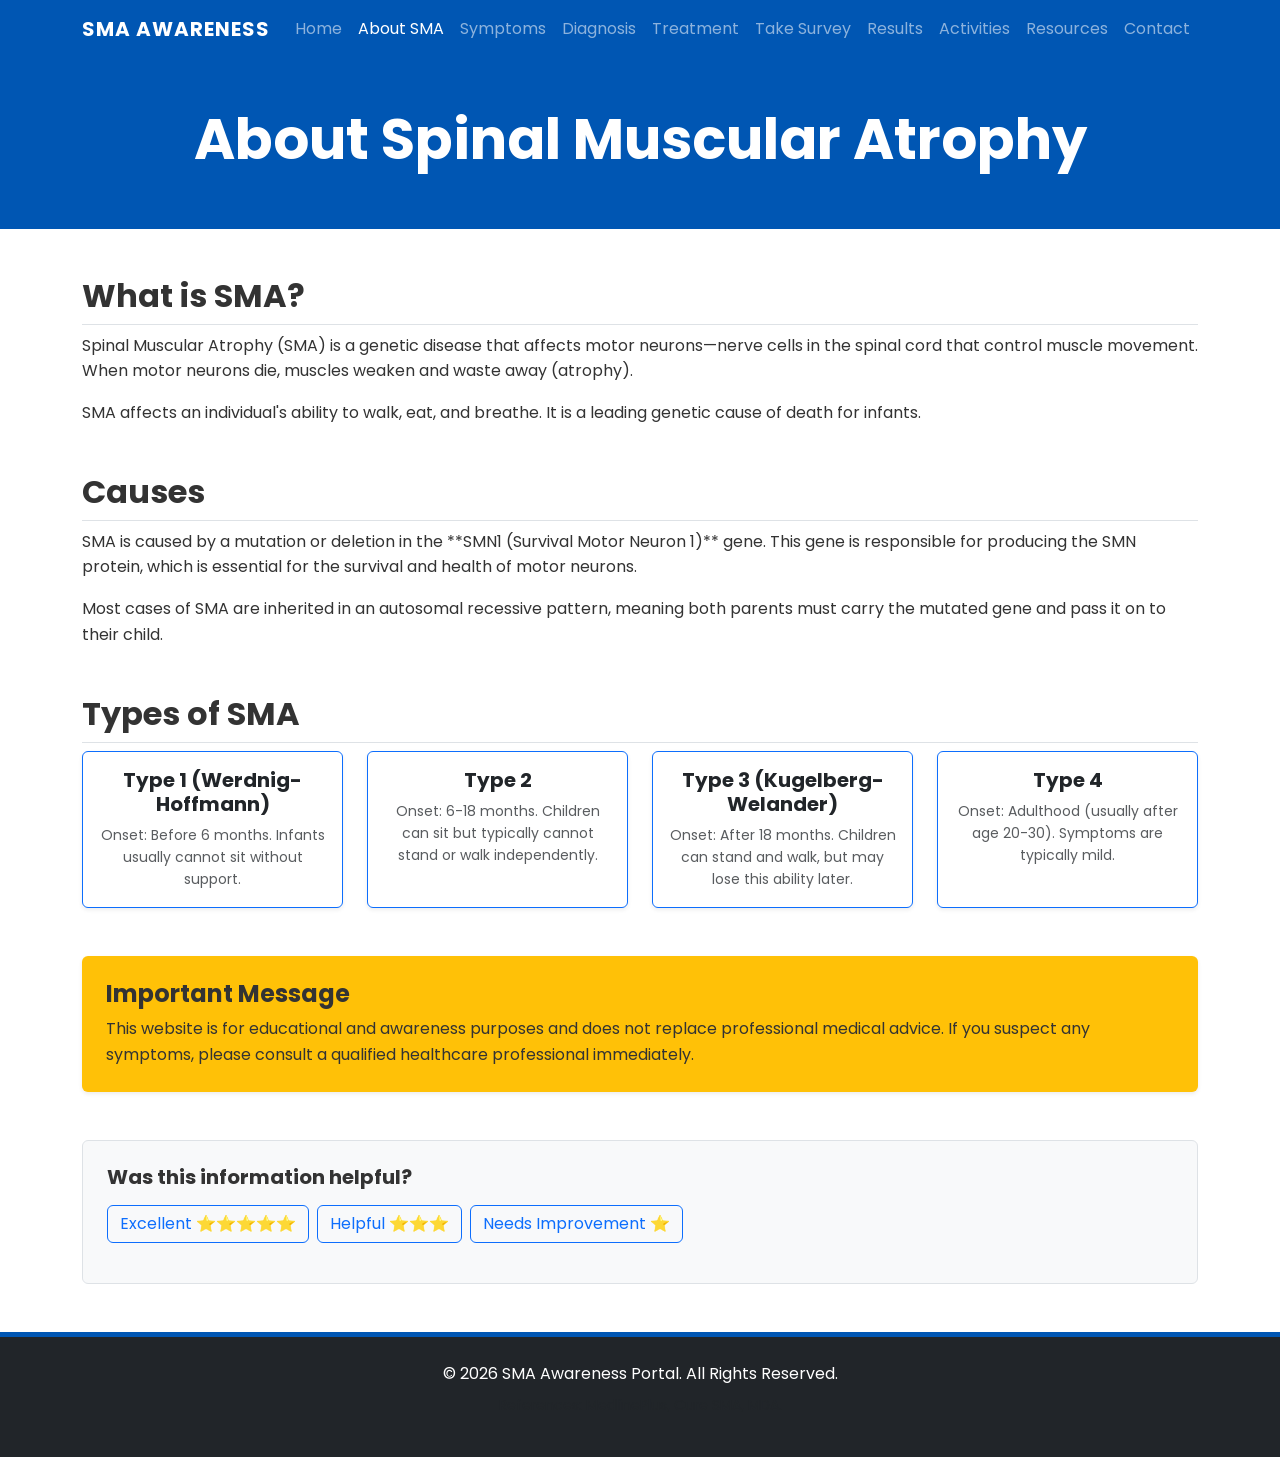
<file: src/main/resources/static/about.html>
<!DOCTYPE html>
<html lang="en">
<head>
    <meta charset="UTF-8">
    <meta name="viewport" content="width=device-width, initial-scale=1.0">
    <title>About SMA - SMA Awareness</title>
    <link href="https://cdn.jsdelivr.net/npm/bootstrap@5.3.0/dist/css/bootstrap.min.css" rel="stylesheet">
    <link rel="stylesheet" href="css/style.css">
    <link rel="stylesheet" href="css/responsive.css">
    <link rel="stylesheet" href="css/animations.css">
    <link href="https://fonts.googleapis.com/css2?family=Poppins:wght@300;400;600;700&display=swap" rel="stylesheet">
</head>
<body>
    <!-- Navigation Bar -->
    <nav class="navbar navbar-expand-lg navbar-dark bg-primary sticky-top">
        <div class="container">
            <a class="navbar-brand fw-bold text-uppercase" href="index.html">SMA Awareness</a>
            <button class="navbar-toggler" type="button" data-bs-toggle="collapse" data-bs-target="#navbarNav">
                <span class="navbar-toggler-icon"></span>
            </button>
            <div class="collapse navbar-collapse" id="navbarNav">
                <ul class="navbar-nav ms-auto">
                    <li class="nav-item"><a class="nav-link" href="index.html">Home</a></li>
                    <li class="nav-item"><a class="nav-link active" href="about.html">About SMA</a></li>
                    <li class="nav-item"><a class="nav-link" href="symptoms.html">Symptoms</a></li>
                    <li class="nav-item"><a class="nav-link" href="diagnosis.html">Diagnosis</a></li>
                    <li class="nav-item"><a class="nav-link" href="treatment.html">Treatment</a></li>
                    <li class="nav-item"><a class="nav-link" href="survey.html">Take Survey</a></li>
                    <li class="nav-item"><a class="nav-link" href="results.html">Results</a></li>
                    <li class="nav-item"><a class="nav-link" href="activities.html">Activities</a></li>
                    <li class="nav-item"><a class="nav-link" href="resources.html">Resources</a></li>
                    <li class="nav-item"><a class="nav-link" href="contact.html">Contact</a></li>
                </ul>
            </div>
        </div>
    </nav>

    <header class="bg-primary text-white py-5">
        <div class="container text-center">
            <h1 class="display-4 fw-bold">About Spinal Muscular Atrophy</h1>
        </div>
    </header>

    <main class="container py-5">
        <section class="mb-5">
            <h2 class="fw-bold border-bottom pb-2">What is SMA?</h2>
            <p>Spinal Muscular Atrophy (SMA) is a genetic disease that affects motor neurons—nerve cells in the spinal cord that control muscle movement. When motor neurons die, muscles weaken and waste away (atrophy).</p>
            <p>SMA affects an individual's ability to walk, eat, and breathe. It is a leading genetic cause of death for infants.</p>
        </section>

        <section class="mb-5">
            <h2 class="fw-bold border-bottom pb-2">Causes</h2>
            <p>SMA is caused by a mutation or deletion in the **SMN1 (Survival Motor Neuron 1)** gene. This gene is responsible for producing the SMN protein, which is essential for the survival and health of motor neurons.</p>
            <p>Most cases of SMA are inherited in an autosomal recessive pattern, meaning both parents must carry the mutated gene and pass it on to their child.</p>
        </section>

        <section class="mb-5">
            <h2 class="fw-bold border-bottom pb-2">Types of SMA</h2>
            <div class="row g-4">
                <div class="col-md-6 col-lg-3">
                    <div class="card h-100 border-primary shadow-sm">
                        <div class="card-body text-center">
                            <h5 class="card-title fw-bold">Type 1 (Werdnig-Hoffmann)</h5>
                            <p class="card-text small text-muted">Onset: Before 6 months. Infants usually cannot sit without support.</p>
                        </div>
                    </div>
                </div>
                <div class="col-md-6 col-lg-3">
                    <div class="card h-100 border-primary shadow-sm">
                        <div class="card-body text-center">
                            <h5 class="card-title fw-bold">Type 2</h5>
                            <p class="card-text small text-muted">Onset: 6-18 months. Children can sit but typically cannot stand or walk independently.</p>
                        </div>
                    </div>
                </div>
                <div class="col-md-6 col-lg-3">
                    <div class="card h-100 border-primary shadow-sm">
                        <div class="card-body text-center">
                            <h5 class="card-title fw-bold">Type 3 (Kugelberg-Welander)</h5>
                            <p class="card-text small text-muted">Onset: After 18 months. Children can stand and walk, but may lose this ability later.</p>
                        </div>
                    </div>
                </div>
                <div class="col-md-6 col-lg-3">
                    <div class="card h-100 border-primary shadow-sm">
                        <div class="card-body text-center">
                            <h5 class="card-title fw-bold">Type 4</h5>
                            <p class="card-text small text-muted">Onset: Adulthood (usually after age 20-30). Symptoms are typically mild.</p>
                        </div>
                    </div>
                </div>
            </div>
        </section>

        <section class="bg-warning p-4 rounded shadow-sm mb-5">
            <h4 class="fw-bold">Important Message</h4>
            <p class="mb-0">This website is for educational and awareness purposes and does not replace professional medical advice. If you suspect any symptoms, please consult a qualified healthcare professional immediately.</p>
        </section>

        <!-- Feedback Section -->
        <section class="bg-light p-4 rounded border animate-up">
            <h5 class="fw-bold mb-3">Was this information helpful?</h5>
            <div class="d-flex gap-2 mb-3">
                <button class="btn btn-outline-primary feedback-btn" data-rating="5">Excellent ⭐⭐⭐⭐⭐</button>
                <button class="btn btn-outline-primary feedback-btn" data-rating="3">Helpful ⭐⭐⭐</button>
                <button class="btn btn-outline-primary feedback-btn" data-rating="1">Needs Improvement ⭐</button>
            </div>
            <div id="feedbackForm" class="d-none">
                <textarea class="form-control mb-2" id="feedbackComment" placeholder="Any suggestions?"></textarea>
                <button class="btn btn-primary btn-sm" id="submitFeedback">Submit Feedback</button>
            </div>
            <div id="feedbackThanks" class="d-none text-success fw-bold">
                Thank you for your feedback!
            </div>
        </section>
    </main>

    <footer class="bg-dark text-white py-4">
        <div class="container text-center">
            <p class="mb-2">&copy; 2026 SMA Awareness Portal. All Rights Reserved.</p>
            <p class="small text-muted">References: MedlinePlus, Cure SMA, MDA.</p>
        </div>
    </footer>

    <script src="https://cdn.jsdelivr.net/npm/bootstrap@5.3.0/dist/js/bootstrap.bundle.min.js"></script>
    <script src="js/config.js"></script>
    <script src="js/feedback.js"></script>
</body>
</html>
</file>
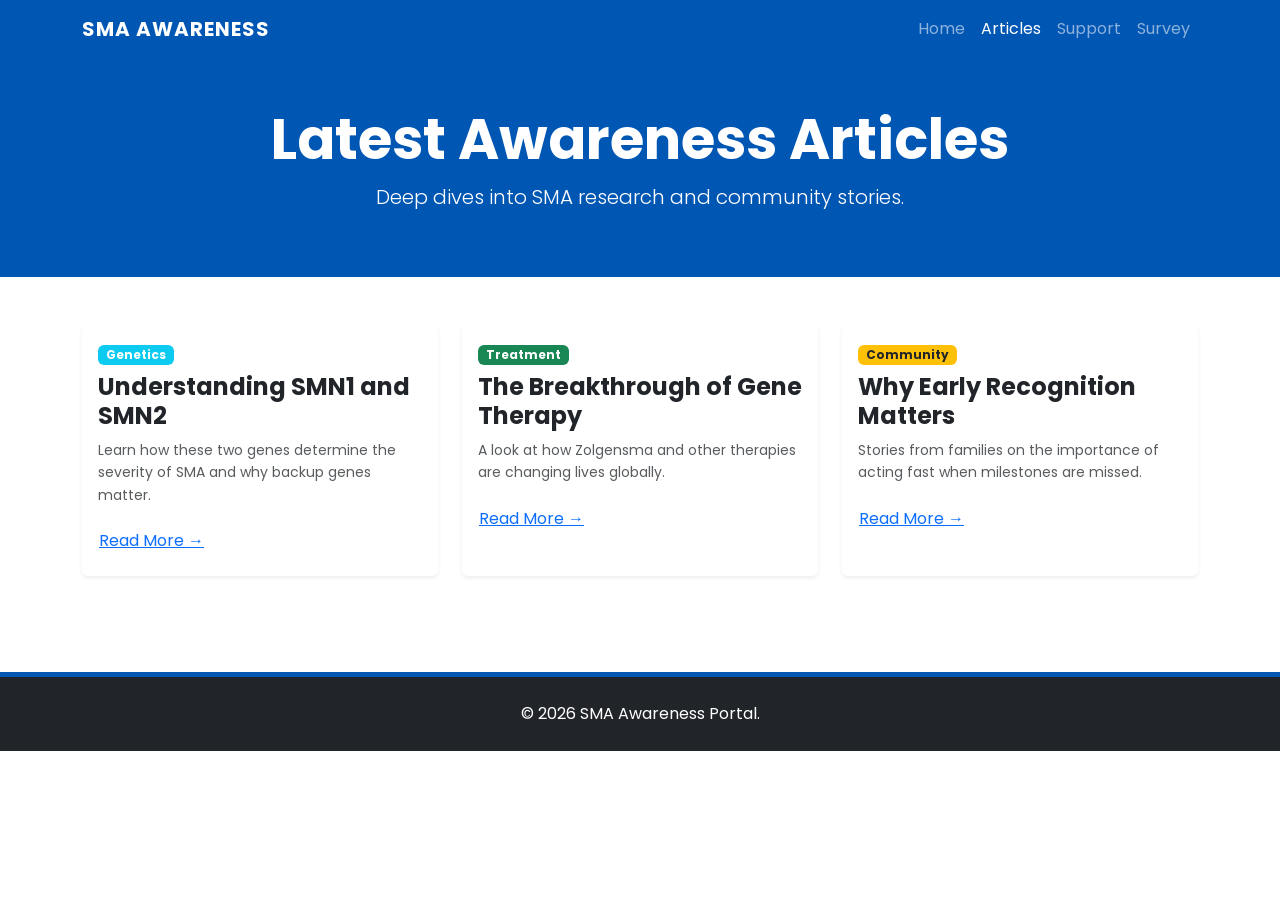
<file: src/main/resources/static/articles.html>
<!DOCTYPE html>
<html lang="en">
<head>
    <meta charset="UTF-8">
    <meta name="viewport" content="width=device-width, initial-scale=1.0">
    <title>Awareness Articles - SMA Awareness</title>
    <link href="https://cdn.jsdelivr.net/npm/bootstrap@5.3.0/dist/css/bootstrap.min.css" rel="stylesheet">
    <link rel="stylesheet" href="css/style.css">
    <link rel="stylesheet" href="css/responsive.css">
    <link rel="stylesheet" href="css/animations.css">
    <link href="https://fonts.googleapis.com/css2?family=Poppins:wght@300;400;600;700&display=swap" rel="stylesheet">
</head>
<body>
    <!-- Navigation Bar -->
    <nav class="navbar navbar-expand-lg navbar-dark bg-primary sticky-top">
        <div class="container">
            <a class="navbar-brand fw-bold text-uppercase" href="index.html">SMA Awareness</a>
            <div class="collapse navbar-collapse" id="navbarNav">
                <ul class="navbar-nav ms-auto">
                    <li class="nav-item"><a class="nav-link" href="index.html">Home</a></li>
                    <li class="nav-item"><a class="nav-link active" href="articles.html">Articles</a></li>
                    <li class="nav-item"><a class="nav-link" href="resources.html">Support</a></li>
                    <li class="nav-item"><a class="nav-link" href="survey.html">Survey</a></li>
                </ul>
            </div>
        </div>
    </nav>

    <header class="bg-primary text-white py-5">
        <div class="container text-center">
            <h1 class="display-4 fw-bold">Latest Awareness Articles</h1>
            <p class="lead">Deep dives into SMA research and community stories.</p>
        </div>
    </header>

    <main class="container py-5">
        <div class="row g-4">
            <div class="col-md-6 col-lg-4">
                <div class="card h-100 border-0 shadow-sm animate-up">
                    <div class="card-body">
                        <span class="badge bg-info mb-2">Genetics</span>
                        <h4 class="fw-bold">Understanding SMN1 and SMN2</h4>
                        <p class="text-muted small">Learn how these two genes determine the severity of SMA and why backup genes matter.</p>
                        <a href="#" class="btn btn-link px-0">Read More &rarr;</a>
                    </div>
                </div>
            </div>
            <div class="col-md-6 col-lg-4">
                <div class="card h-100 border-0 shadow-sm animate-up" style="animation-delay: 0.1s;">
                    <div class="card-body">
                        <span class="badge bg-success mb-2">Treatment</span>
                        <h4 class="fw-bold">The Breakthrough of Gene Therapy</h4>
                        <p class="text-muted small">A look at how Zolgensma and other therapies are changing lives globally.</p>
                        <a href="#" class="btn btn-link px-0">Read More &rarr;</a>
                    </div>
                </div>
            </div>
            <div class="col-md-6 col-lg-4">
                <div class="card h-100 border-0 shadow-sm animate-up" style="animation-delay: 0.2s;">
                    <div class="card-body">
                        <span class="badge bg-warning text-dark mb-2">Community</span>
                        <h4 class="fw-bold">Why Early Recognition Matters</h4>
                        <p class="text-muted small">Stories from families on the importance of acting fast when milestones are missed.</p>
                        <a href="#" class="btn btn-link px-0">Read More &rarr;</a>
                    </div>
                </div>
            </div>
        </div>
    </main>

    <footer class="bg-dark text-white py-4 mt-5">
        <div class="container text-center">
            <p class="mb-0">&copy; 2026 SMA Awareness Portal.</p>
        </div>
    </footer>
    <script src="https://cdn.jsdelivr.net/npm/bootstrap@5.3.0/dist/js/bootstrap.bundle.min.js"></script>
</body>
</html>
</file>
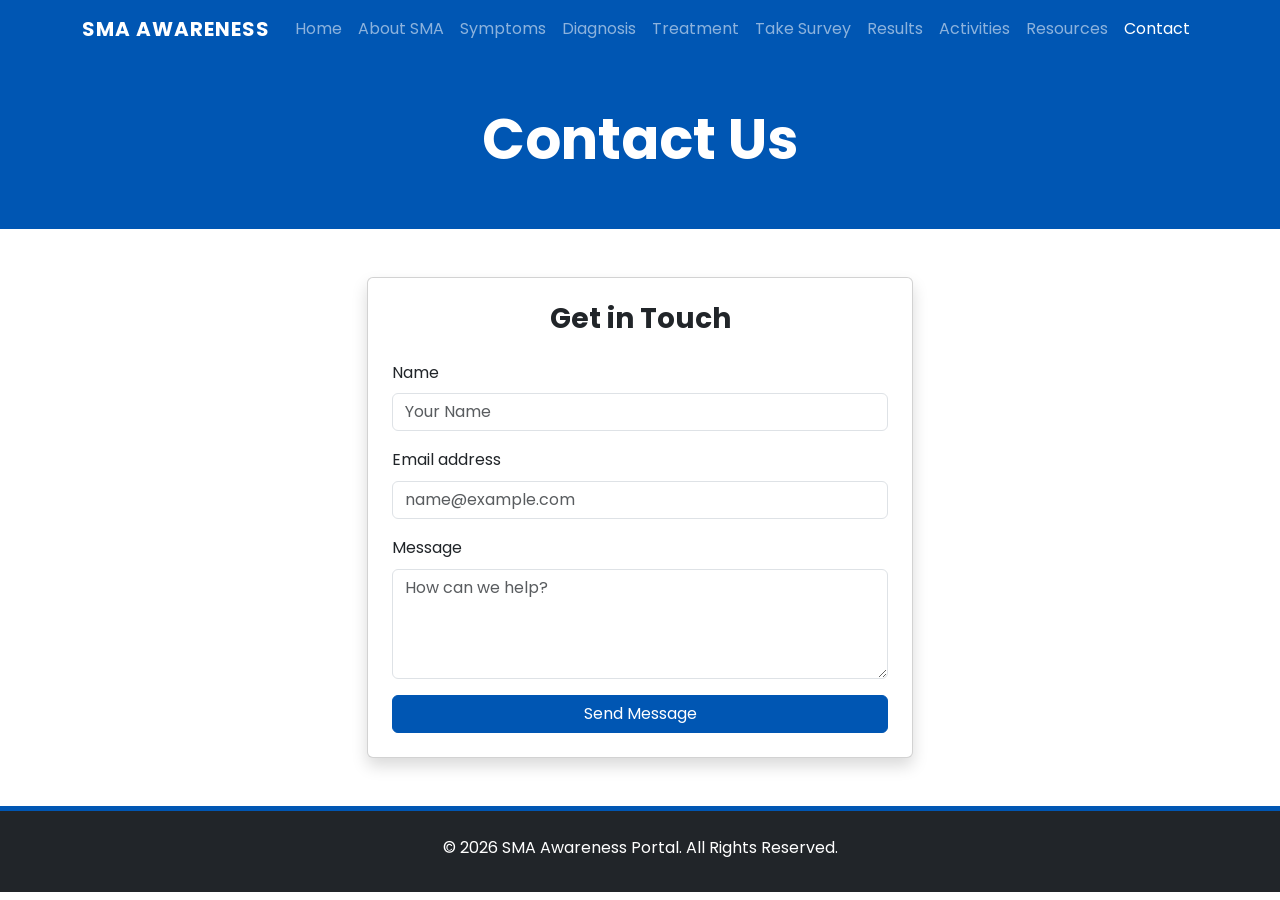
<file: src/main/resources/static/contact.html>
<!DOCTYPE html>
<html lang="en">
<head>
    <meta charset="UTF-8">
    <meta name="viewport" content="width=device-width, initial-scale=1.0">
    <title>Contact Us - SMA Awareness</title>
    <link href="https://cdn.jsdelivr.net/npm/bootstrap@5.3.0/dist/css/bootstrap.min.css" rel="stylesheet">
    <link rel="stylesheet" href="css/style.css">
    <link rel="stylesheet" href="css/responsive.css">
    <link rel="stylesheet" href="css/animations.css">
    <link href="https://fonts.googleapis.com/css2?family=Poppins:wght@300;400;600;700&display=swap" rel="stylesheet">
</head>
<body>
    <!-- Navigation Bar -->
    <nav class="navbar navbar-expand-lg navbar-dark bg-primary sticky-top">
        <div class="container">
            <a class="navbar-brand fw-bold text-uppercase" href="index.html">SMA Awareness</a>
            <button class="navbar-toggler" type="button" data-bs-toggle="collapse" data-bs-target="#navbarNav">
                <span class="navbar-toggler-icon"></span>
            </button>
            <div class="collapse navbar-collapse" id="navbarNav">
                <ul class="navbar-nav ms-auto">
                    <li class="nav-item"><a class="nav-link" href="index.html">Home</a></li>
                    <li class="nav-item"><a class="nav-link" href="about.html">About SMA</a></li>
                    <li class="nav-item"><a class="nav-link" href="symptoms.html">Symptoms</a></li>
                    <li class="nav-item"><a class="nav-link" href="diagnosis.html">Diagnosis</a></li>
                    <li class="nav-item"><a class="nav-link" href="treatment.html">Treatment</a></li>
                    <li class="nav-item"><a class="nav-link" href="survey.html">Take Survey</a></li>
                    <li class="nav-item"><a class="nav-link" href="results.html">Results</a></li>
                    <li class="nav-item"><a class="nav-link" href="activities.html">Activities</a></li>
                    <li class="nav-item"><a class="nav-link" href="resources.html">Resources</a></li>
                    <li class="nav-item"><a class="nav-link active" href="contact.html">Contact</a></li>
                </ul>
            </div>
        </div>
    </nav>

    <header class="bg-primary text-white py-5">
        <div class="container text-center">
            <h1 class="display-4 fw-bold">Contact Us</h1>
        </div>
    </header>

    <main class="container py-5">
        <div class="row justify-content-center">
            <div class="col-md-6">
                <div class="card shadow p-4">
                    <h3 class="fw-bold mb-4 text-center">Get in Touch</h3>
                    <form>
                        <div class="mb-3">
                            <label for="name" class="form-label">Name</label>
                            <input type="text" class="form-control" id="name" placeholder="Your Name">
                        </div>
                        <div class="mb-3">
                            <label for="email" class="form-label">Email address</label>
                            <input type="email" class="form-control" id="email" placeholder="name@example.com">
                        </div>
                        <div class="mb-3">
                            <label for="message" class="form-label">Message</label>
                            <textarea class="form-control" id="message" rows="4" placeholder="How can we help?"></textarea>
                        </div>
                        <button type="submit" class="btn btn-primary w-100">Send Message</button>
                    </form>
                </div>
            </div>
        </div>
    </main>

    <footer class="bg-dark text-white py-4">
        <div class="container text-center">
            <p class="mb-2">&copy; 2026 SMA Awareness Portal. All Rights Reserved.</p>
        </div>
    </footer>

    <script src="https://cdn.jsdelivr.net/npm/bootstrap@5.3.0/dist/js/bootstrap.bundle.min.js"></script>
    <script src="js/contact.js"></script>
</body>
</html>
</file>
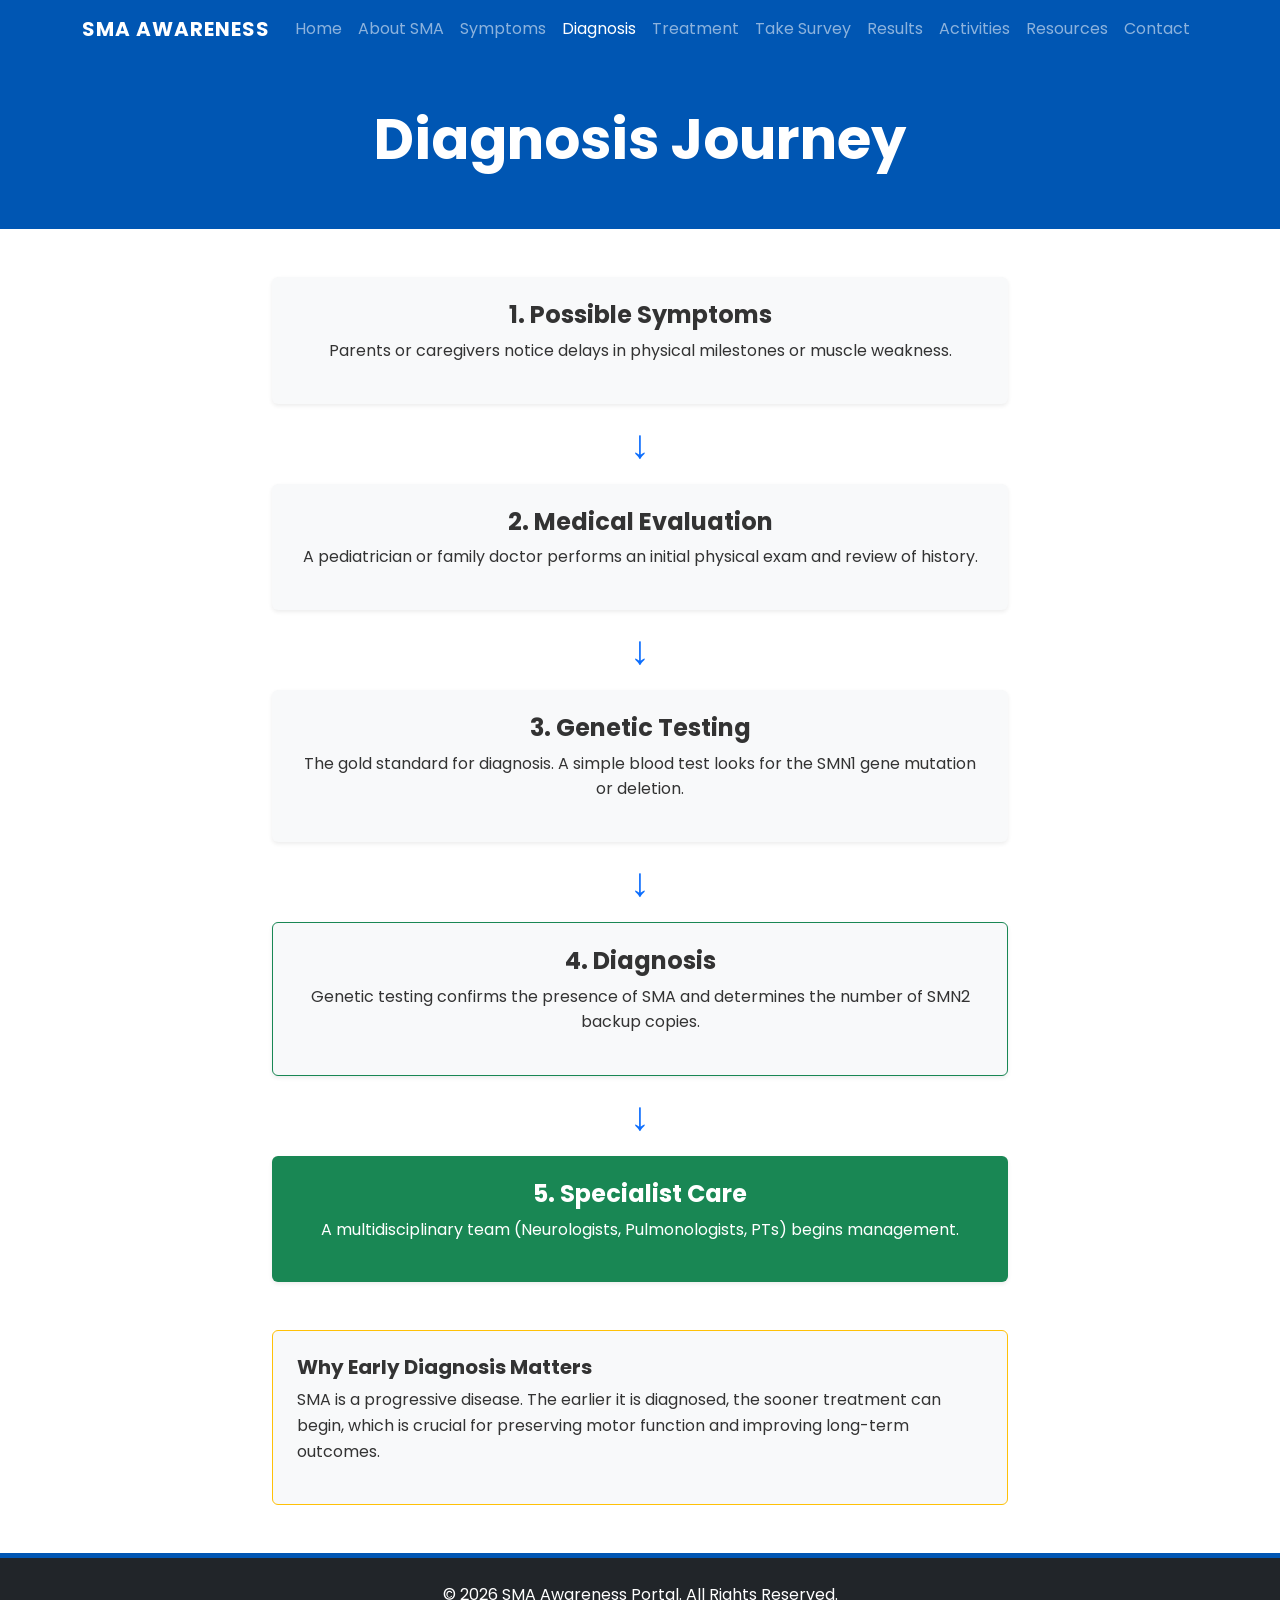
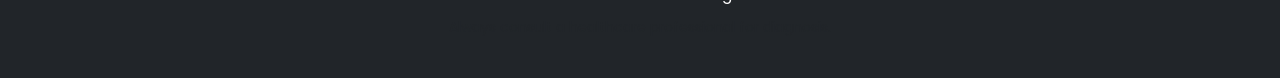
<file: src/main/resources/static/diagnosis.html>
<!DOCTYPE html>
<html lang="en">
<head>
    <meta charset="UTF-8">
    <meta name="viewport" content="width=device-width, initial-scale=1.0">
    <title>Diagnosis of SMA - SMA Awareness</title>
    <link href="https://cdn.jsdelivr.net/npm/bootstrap@5.3.0/dist/css/bootstrap.min.css" rel="stylesheet">
    <link rel="stylesheet" href="css/style.css">
    <link rel="stylesheet" href="css/responsive.css">
    <link rel="stylesheet" href="css/animations.css">
    <link href="https://fonts.googleapis.com/css2?family=Poppins:wght@300;400;600;700&display=swap" rel="stylesheet">
</head>
<body>
    <!-- Navigation Bar -->
    <nav class="navbar navbar-expand-lg navbar-dark bg-primary sticky-top">
        <div class="container">
            <a class="navbar-brand fw-bold text-uppercase" href="index.html">SMA Awareness</a>
            <button class="navbar-toggler" type="button" data-bs-toggle="collapse" data-bs-target="#navbarNav">
                <span class="navbar-toggler-icon"></span>
            </button>
            <div class="collapse navbar-collapse" id="navbarNav">
                <ul class="navbar-nav ms-auto">
                    <li class="nav-item"><a class="nav-link" href="index.html">Home</a></li>
                    <li class="nav-item"><a class="nav-link" href="about.html">About SMA</a></li>
                    <li class="nav-item"><a class="nav-link" href="symptoms.html">Symptoms</a></li>
                    <li class="nav-item"><a class="nav-link active" href="diagnosis.html">Diagnosis</a></li>
                    <li class="nav-item"><a class="nav-link" href="treatment.html">Treatment</a></li>
                    <li class="nav-item"><a class="nav-link" href="survey.html">Take Survey</a></li>
                    <li class="nav-item"><a class="nav-link" href="results.html">Results</a></li>
                    <li class="nav-item"><a class="nav-link" href="activities.html">Activities</a></li>
                    <li class="nav-item"><a class="nav-link" href="resources.html">Resources</a></li>
                    <li class="nav-item"><a class="nav-link" href="contact.html">Contact</a></li>
                </ul>
            </div>
        </div>
    </nav>

    <header class="bg-primary text-white py-5">
        <div class="container text-center">
            <h1 class="display-4 fw-bold">Diagnosis Journey</h1>
        </div>
    </header>

    <main class="container py-5">
        <div class="row justify-content-center">
            <div class="col-lg-8">
                <div class="diagnosis-pathway text-center">
                    <div class="path-item p-4 mb-3 bg-light rounded shadow-sm">
                        <h4 class="fw-bold">1. Possible Symptoms</h4>
                        <p>Parents or caregivers notice delays in physical milestones or muscle weakness.</p>
                    </div>
                    <div class="text-primary display-6 mb-3">↓</div>
                    <div class="path-item p-4 mb-3 bg-light rounded shadow-sm">
                        <h4 class="fw-bold">2. Medical Evaluation</h4>
                        <p>A pediatrician or family doctor performs an initial physical exam and review of history.</p>
                    </div>
                    <div class="text-primary display-6 mb-3">↓</div>
                    <div class="path-item p-4 mb-3 bg-light rounded shadow-sm">
                        <h4 class="fw-bold">3. Genetic Testing</h4>
                        <p>The gold standard for diagnosis. A simple blood test looks for the SMN1 gene mutation or deletion.</p>
                    </div>
                    <div class="text-primary display-6 mb-3">↓</div>
                    <div class="path-item p-4 mb-3 bg-light rounded shadow-sm border border-success">
                        <h4 class="fw-bold">4. Diagnosis</h4>
                        <p>Genetic testing confirms the presence of SMA and determines the number of SMN2 backup copies.</p>
                    </div>
                    <div class="text-primary display-6 mb-3">↓</div>
                    <div class="path-item p-4 mb-3 bg-success text-white rounded shadow-sm">
                        <h4 class="fw-bold">5. Specialist Care</h4>
                        <p>A multidisciplinary team (Neurologists, Pulmonologists, PTs) begins management.</p>
                    </div>
                </div>

                <div class="mt-5 p-4 border rounded bg-light border-warning">
                    <h5 class="fw-bold">Why Early Diagnosis Matters</h5>
                    <p>SMA is a progressive disease. The earlier it is diagnosed, the sooner treatment can begin, which is crucial for preserving motor function and improving long-term outcomes.</p>
                </div>
            </div>
        </div>
    </main>

    <footer class="bg-dark text-white py-4">
        <div class="container text-center">
            <p class="mb-2">&copy; 2026 SMA Awareness Portal. All Rights Reserved.</p>
            <p class="small text-muted">Always consult a healthcare professional for diagnosis.</p>
        </div>
    </footer>

    <script src="https://cdn.jsdelivr.net/npm/bootstrap@5.3.0/dist/js/bootstrap.bundle.min.js"></script>
</body>
</html>
</file>
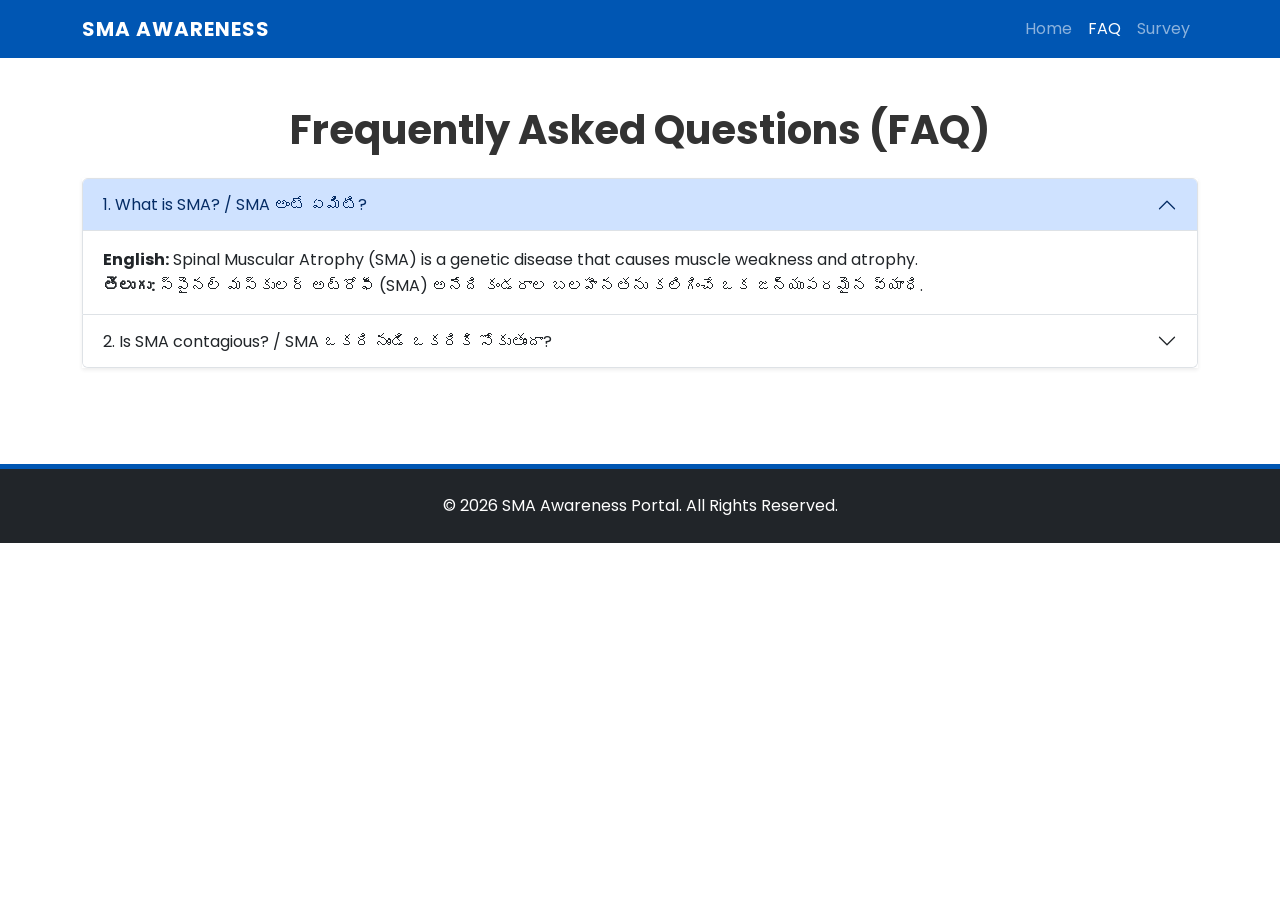
<file: src/main/resources/static/faq.html>
<!DOCTYPE html>
<html lang="en">
<head>
    <meta charset="UTF-8">
    <meta name="viewport" content="width=device-width, initial-scale=1.0">
    <title>FAQ - SMA Awareness</title>
    <link href="https://cdn.jsdelivr.net/npm/bootstrap@5.3.0/dist/css/bootstrap.min.css" rel="stylesheet">
    <link rel="stylesheet" href="css/style.css">
    <link rel="stylesheet" href="css/responsive.css">
    <link rel="stylesheet" href="css/animations.css">
    <link href="https://fonts.googleapis.com/css2?family=Poppins:wght@300;400;600;700&display=swap" rel="stylesheet">
</head>
<body>
    <nav class="navbar navbar-expand-lg navbar-dark bg-primary sticky-top">
        <div class="container">
            <a class="navbar-brand fw-bold text-uppercase" href="index.html">SMA Awareness</a>
            <div class="collapse navbar-collapse" id="navbarNav">
                <ul class="navbar-nav ms-auto">
                    <li class="nav-item"><a class="nav-link" href="index.html">Home</a></li>
                    <li class="nav-item"><a class="nav-link active" href="faq.html">FAQ</a></li>
                    <li class="nav-item"><a class="nav-link" href="survey.html">Survey</a></li>
                </ul>
            </div>
        </div>
    </nav>

    <main class="container py-5 animate-up">
        <h1 class="fw-bold mb-4 text-center">Frequently Asked Questions (FAQ)</h1>

        <div class="accordion shadow-sm" id="faqAccordion">
            <!-- Question 1 -->
            <div class="accordion-item">
                <h2 class="accordion-header">
                    <button class="accordion-button" type="button" data-bs-toggle="collapse" data-bs-target="#q1">
                        1. What is SMA? / SMA అంటే ఏమిటి?
                    </button>
                </h2>
                <div id="q1" class="accordion-collapse collapse show" data-bs-parent="#faqAccordion">
                    <div class="accordion-body">
                        <strong>English:</strong> Spinal Muscular Atrophy (SMA) is a genetic disease that causes muscle weakness and atrophy.<br>
                        <strong>తెలుగు:</strong> స్పైనల్ మస్కులర్ అట్రోఫీ (SMA) అనేది కండరాల బలహీనతను కలిగించే ఒక జన్యుపరమైన వ్యాధి.
                    </div>
                </div>
            </div>
            <!-- Question 2 -->
            <div class="accordion-item">
                <h2 class="accordion-header">
                    <button class="accordion-button collapsed" type="button" data-bs-toggle="collapse" data-bs-target="#q2">
                        2. Is SMA contagious? / SMA ఒకరి నుండి ఒకరికి సోకుతుందా?
                    </button>
                </h2>
                <div id="q2" class="accordion-collapse collapse" data-bs-parent="#faqAccordion">
                    <div class="accordion-body">
                        <strong>English:</strong> No, SMA is a genetic condition inherited from parents; it is not contagious.<br>
                        <strong>తెలుగు:</strong> లేదు, SMA అనేది తల్లిదండ్రుల నుండి వచ్చే జన్యుపరమైన పరిస్థితి; ఇది ఒకరి నుండి ఒకరికి సోకదు.
                    </div>
                </div>
            </div>
        </div>
    </main>

    <footer class="bg-dark text-white py-4 mt-5">
        <div class="container text-center">
            <p class="mb-0">&copy; 2026 SMA Awareness Portal. All Rights Reserved.</p>
        </div>
    </footer>
    <script src="https://cdn.jsdelivr.net/npm/bootstrap@5.3.0/dist/js/bootstrap.bundle.min.js"></script>
</body>
</html>
</file>
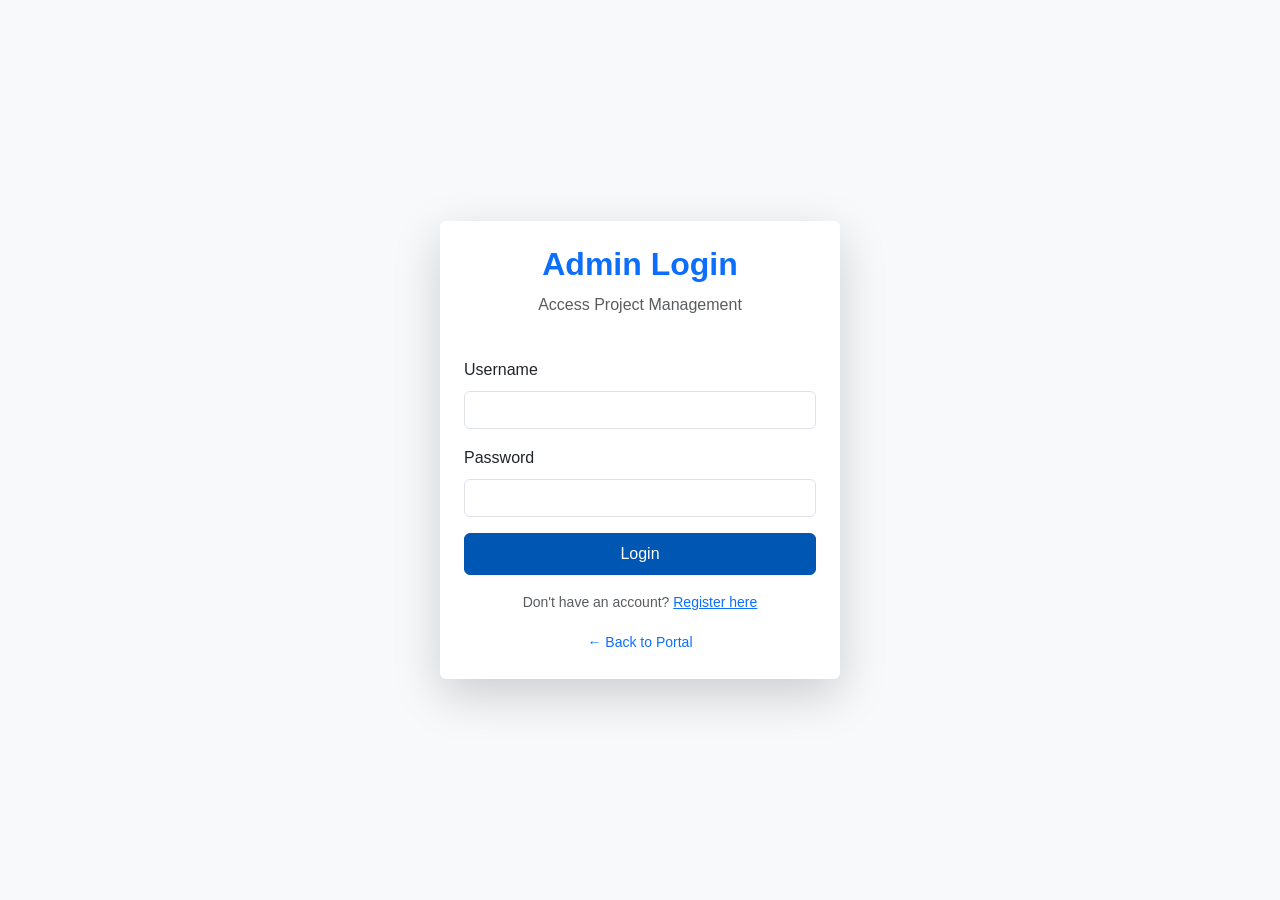
<file: src/main/resources/static/login.html>
<!DOCTYPE html>
<html lang="en">
<head>
    <meta charset="UTF-8">
    <meta name="viewport" content="width=device-width, initial-scale=1.0">
    <title>Admin Login - SMA Awareness</title>
    <link href="https://cdn.jsdelivr.net/npm/bootstrap@5.3.0/dist/css/bootstrap.min.css" rel="stylesheet">
    <link rel="stylesheet" href="css/style.css">
    <link rel="stylesheet" href="css/animations.css">
</head>
<body class="bg-light">
    <div class="container vh-100 d-flex align-items-center justify-content-center">
        <div class="card shadow-lg border-0 p-4 animate-up" style="width: 100%; max-width: 400px;">
            <div class="text-center mb-4">
                <h2 class="fw-bold text-primary">Admin Login</h2>
                <p class="text-muted">Access Project Management</p>
            </div>
            <form id="loginForm">
                <div class="mb-3">
                    <label class="form-label">Username</label>
                    <input type="text" class="form-control" id="username" required>
                </div>
                <div class="mb-3">
                    <label class="form-label">Password</label>
                    <input type="password" class="form-control" id="password" required>
                </div>
                <button type="submit" class="btn btn-primary w-100 py-2">Login</button>
            </form>
            <div class="text-center mt-3">
                <p class="small text-muted">Don't have an account? <a href="register.html">Register here</a></p>
                <a href="index.html" class="text-decoration-none small">← Back to Portal</a>
            </div>
        </div>
    </div>
    <script>
        document.getElementById('loginForm').addEventListener('submit', (e) => {
            e.preventDefault();
            const username = document.getElementById('username').value;
            const password = document.getElementById('password').value;

            fetch('https://sma-portal-backend.onrender.com/api/users/login', {
                method: 'POST',
                headers: { 'Content-Type': 'application/json' },
                body: JSON.stringify({ username, password })
            })
            .then(async response => {
                const text = await response.text();
                if (response.ok) {
                    localStorage.setItem('sma_admin', 'true');
                    localStorage.setItem('sma_user', username);
                    window.location.href = 'activities.html';
                } else {
                    alert(text);
                }
            })
            .catch(err => alert('Login failed. Ensure backend is running.'));
        });
    </script>
</body>
</html>
</file>
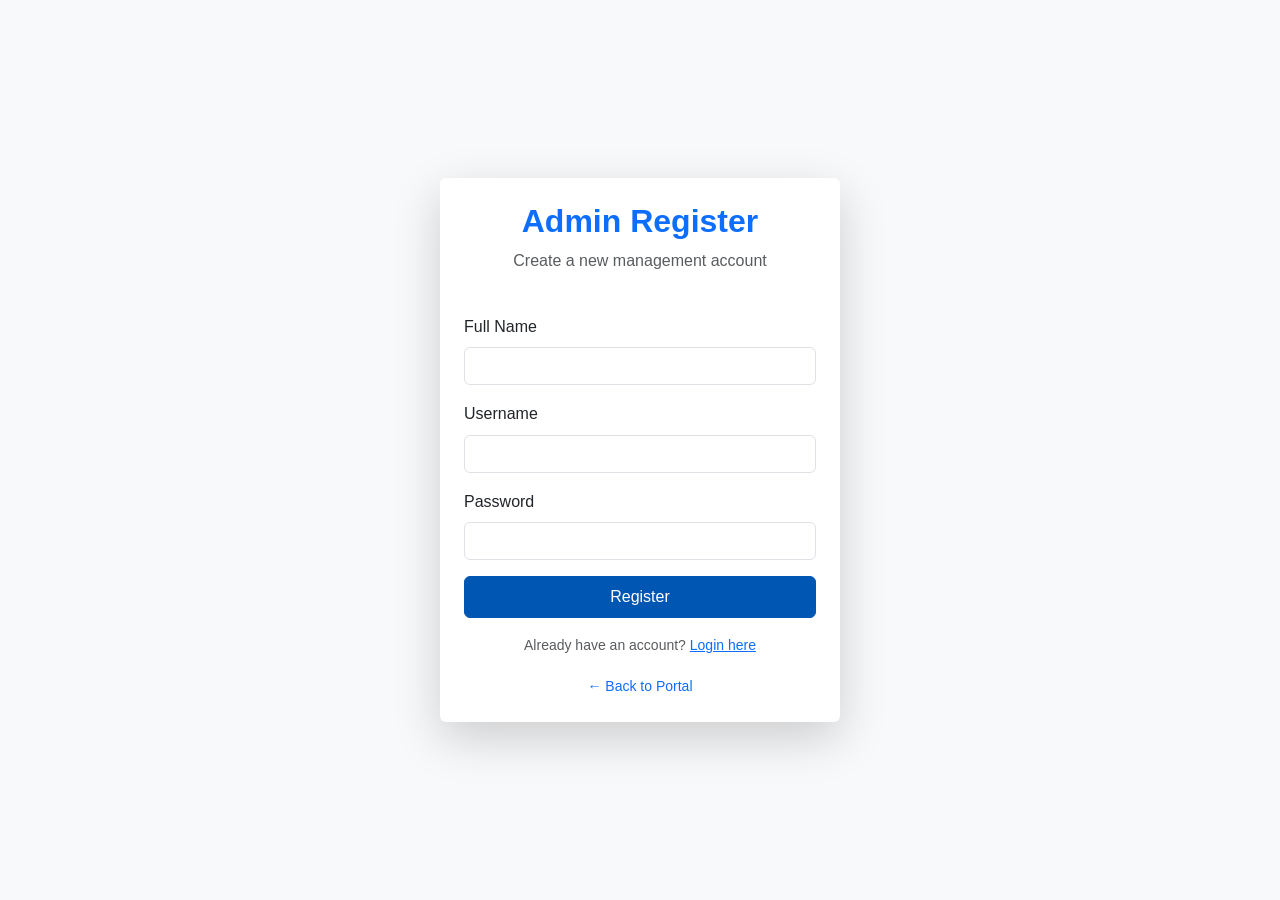
<file: src/main/resources/static/register.html>
<!DOCTYPE html>
<html lang="en">
<head>
    <meta charset="UTF-8">
    <meta name="viewport" content="width=device-width, initial-scale=1.0">
    <title>Admin Registration - SMA Awareness</title>
    <link href="https://cdn.jsdelivr.net/npm/bootstrap@5.3.0/dist/css/bootstrap.min.css" rel="stylesheet">
    <link rel="stylesheet" href="css/style.css">
    <link rel="stylesheet" href="css/animations.css">
</head>
<body class="bg-light">
    <div class="container vh-100 d-flex align-items-center justify-content-center">
        <div class="card shadow-lg border-0 p-4 animate-up" style="width: 100%; max-width: 400px;">
            <div class="text-center mb-4">
                <h2 class="fw-bold text-primary">Admin Register</h2>
                <p class="text-muted">Create a new management account</p>
            </div>
            <form id="registerForm">
                <div class="mb-3">
                    <label class="form-label">Full Name</label>
                    <input type="text" class="form-control" id="fullName" required>
                </div>
                <div class="mb-3">
                    <label class="form-label">Username</label>
                    <input type="text" class="form-control" id="username" required>
                </div>
                <div class="mb-3">
                    <label class="form-label">Password</label>
                    <input type="password" class="form-control" id="password" required>
                </div>
                <button type="submit" class="btn btn-primary w-100 py-2">Register</button>
            </form>
            <div class="text-center mt-3">
                <p class="small text-muted">Already have an account? <a href="login.html">Login here</a></p>
                <a href="index.html" class="text-decoration-none small">← Back to Portal</a>
            </div>
        </div>
    </div>
    <script>
        document.getElementById('registerForm').addEventListener('submit', (e) => {
            e.preventDefault();
            const fullName = document.getElementById('fullName').value;
            const username = document.getElementById('username').value;
            const password = document.getElementById('password').value;

            fetch('https://sma-portal-backend.onrender.com/api/users/register', {
                method: 'POST',
                headers: { 'Content-Type': 'application/json' },
                body: JSON.stringify({ fullName, username, password })
            })
            .then(async response => {
                const text = await response.text();
                if (response.ok) {
                    alert(text);
                    window.location.href = 'login.html';
                } else {
                    alert(text);
                }
            })
            .catch(err => alert('Registration failed. Ensure backend is running.'));
        });
    </script>
</body>
</html>
</file>
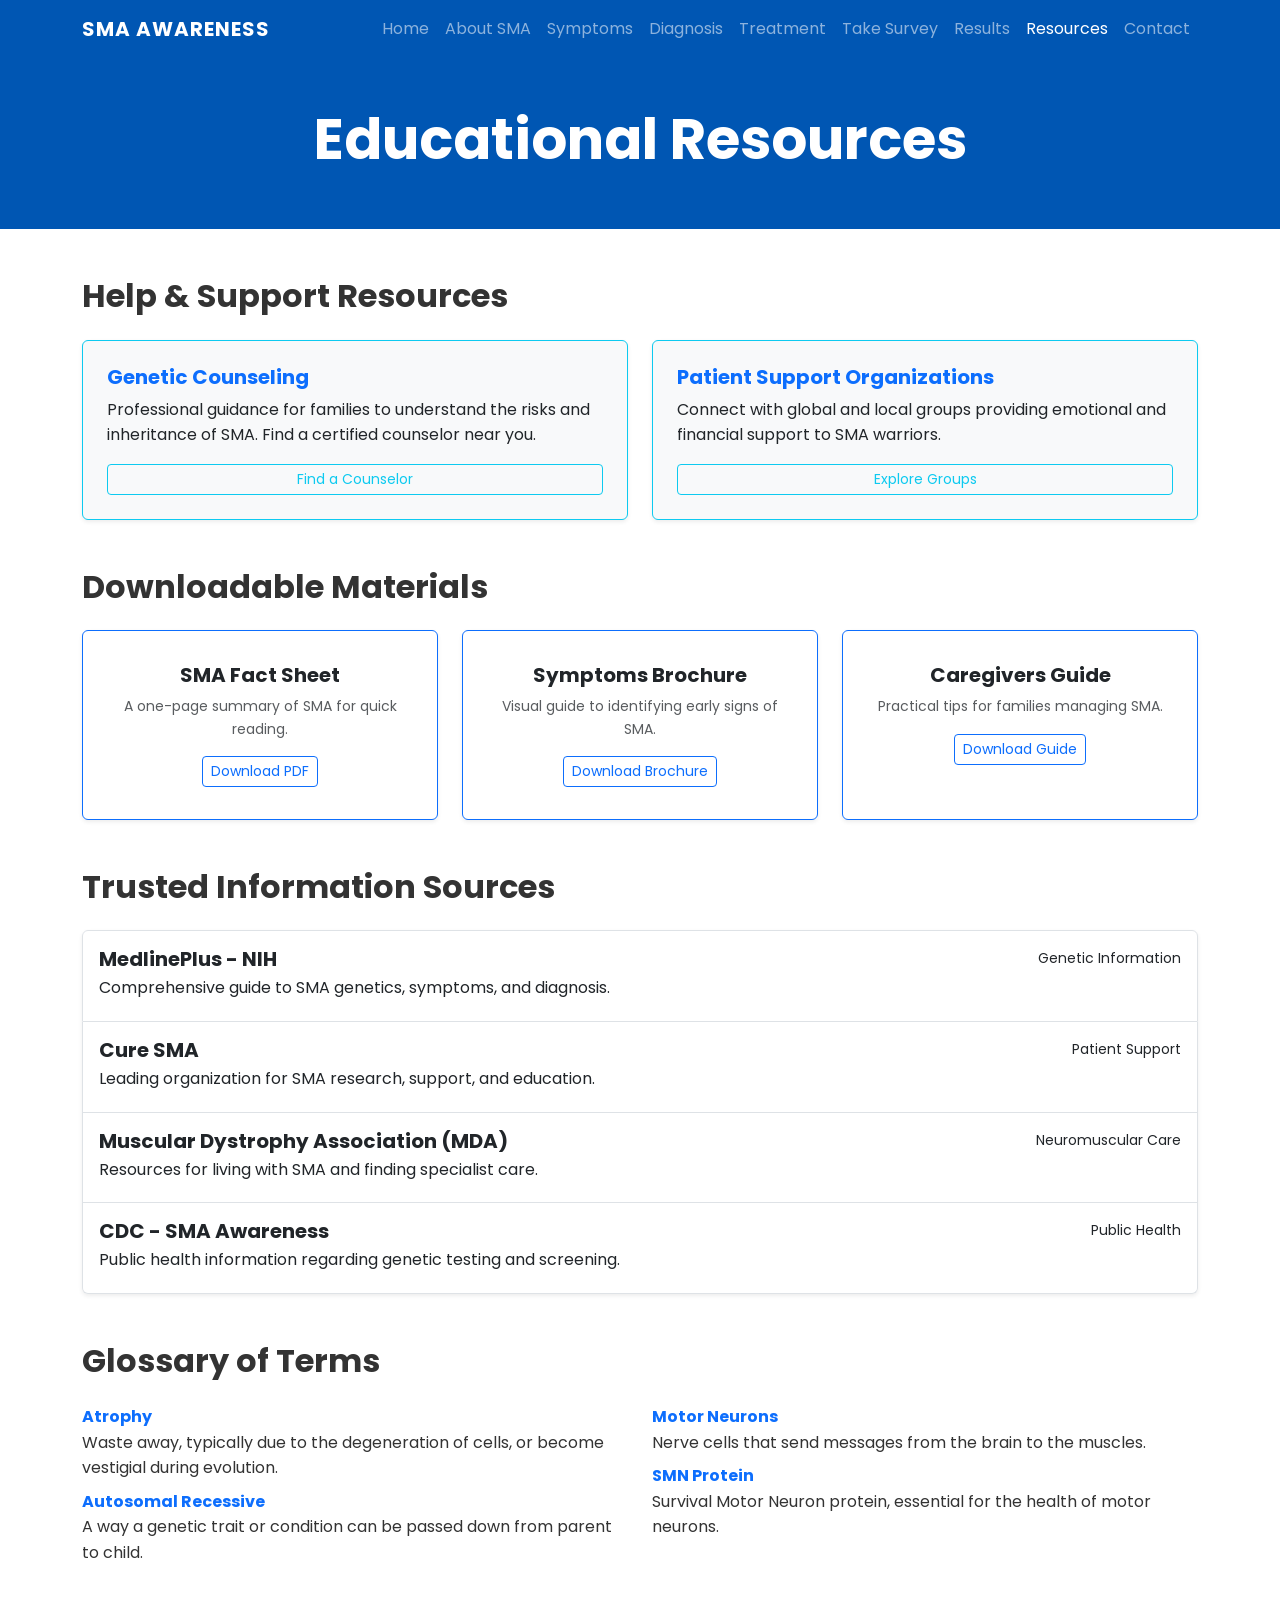
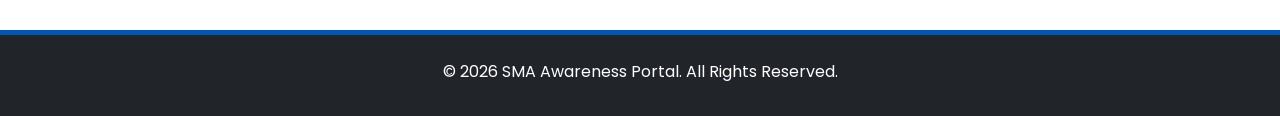
<file: src/main/resources/static/resources.html>
<!DOCTYPE html>
<html lang="en">
<head>
    <meta charset="UTF-8">
    <meta name="viewport" content="width=device-width, initial-scale=1.0">
    <title>Resources and References - SMA Awareness</title>
    <link href="https://cdn.jsdelivr.net/npm/bootstrap@5.3.0/dist/css/bootstrap.min.css" rel="stylesheet">
    <link rel="stylesheet" href="css/style.css">
    <link rel="stylesheet" href="css/responsive.css">
    <link rel="stylesheet" href="css/animations.css">
    <link href="https://fonts.googleapis.com/css2?family=Poppins:wght@300;400;600;700&display=swap" rel="stylesheet">
</head>
<body>
    <!-- Navigation Bar -->
    <nav class="navbar navbar-expand-lg navbar-dark bg-primary sticky-top">
        <div class="container">
            <a class="navbar-brand fw-bold text-uppercase" href="index.html">SMA Awareness</a>
            <button class="navbar-toggler" type="button" data-bs-toggle="collapse" data-bs-target="#navbarNav">
                <span class="navbar-toggler-icon"></span>
            </button>
            <div class="collapse navbar-collapse" id="navbarNav">
                <ul class="navbar-nav ms-auto">
                    <li class="nav-item"><a class="nav-link" href="index.html">Home</a></li>
                    <li class="nav-item"><a class="nav-link" href="about.html">About SMA</a></li>
                    <li class="nav-item"><a class="nav-link" href="symptoms.html">Symptoms</a></li>
                    <li class="nav-item"><a class="nav-link" href="diagnosis.html">Diagnosis</a></li>
                    <li class="nav-item"><a class="nav-link" href="treatment.html">Treatment</a></li>
                    <li class="nav-item"><a class="nav-link" href="survey.html">Take Survey</a></li>
                    <li class="nav-item"><a class="nav-link" href="results.html">Results</a></li>
                    <li class="nav-item"><a class="nav-link active" href="resources.html">Resources</a></li>
                    <li class="nav-item"><a class="nav-link" href="contact.html">Contact</a></li>
                </ul>
            </div>
        </div>
    </nav>

    <header class="bg-primary text-white py-5">
        <div class="container text-center">
            <h1 class="display-4 fw-bold">Educational Resources</h1>
        </div>
    </header>

    <main class="container py-5">
        <h2 class="fw-bold mb-4">Help & Support Resources</h2>
        <div class="row g-4 mb-5">
            <div class="col-md-6">
                <div class="card h-100 p-4 border-info bg-light shadow-sm">
                    <h5 class="fw-bold text-primary">Genetic Counseling</h5>
                    <p>Professional guidance for families to understand the risks and inheritance of SMA. Find a certified counselor near you.</p>
                    <a href="#" class="btn btn-outline-info btn-sm">Find a Counselor</a>
                </div>
            </div>
            <div class="col-md-6">
                <div class="card h-100 p-4 border-info bg-light shadow-sm">
                    <h5 class="fw-bold text-primary">Patient Support Organizations</h5>
                    <p>Connect with global and local groups providing emotional and financial support to SMA warriors.</p>
                    <a href="#" class="btn btn-outline-info btn-sm">Explore Groups</a>
                </div>
            </div>
        </div>

        <h2 class="fw-bold mb-4">Downloadable Materials</h2>
        <div class="row g-4 mb-5 animate-up">
            <div class="col-md-4">
                <div class="card h-100 shadow-sm text-center p-3 border-primary">
                    <div class="card-body">
                        <h5 class="fw-bold">SMA Fact Sheet</h5>
                        <p class="text-muted small">A one-page summary of SMA for quick reading.</p>
                        <a href="#" class="btn btn-outline-primary btn-sm">Download PDF</a>
                    </div>
                </div>
            </div>
            <div class="col-md-4">
                <div class="card h-100 shadow-sm text-center p-3 border-primary">
                    <div class="card-body">
                        <h5 class="fw-bold">Symptoms Brochure</h5>
                        <p class="text-muted small">Visual guide to identifying early signs of SMA.</p>
                        <a href="#" class="btn btn-outline-primary btn-sm">Download Brochure</a>
                    </div>
                </div>
            </div>
            <div class="col-md-4">
                <div class="card h-100 shadow-sm text-center p-3 border-primary">
                    <div class="card-body">
                        <h5 class="fw-bold">Caregivers Guide</h5>
                        <p class="text-muted small">Practical tips for families managing SMA.</p>
                        <a href="#" class="btn btn-outline-primary btn-sm">Download Guide</a>
                    </div>
                </div>
            </div>
        </div>

        <h2 class="fw-bold mb-4">Trusted Information Sources</h2>
        <div class="list-group shadow-sm mb-5">
            <a href="https://medlineplus.gov/genetics/condition/spinal-muscular-atrophy/" class="list-group-item list-group-item-action py-3" target="_blank">
                <div class="d-flex w-100 justify-content-between">
                    <h5 class="mb-1 fw-bold">MedlinePlus - NIH</h5>
                    <small>Genetic Information</small>
                </div>
                <p class="mb-1">Comprehensive guide to SMA genetics, symptoms, and diagnosis.</p>
            </a>
            <a href="https://www.curesma.org/" class="list-group-item list-group-item-action py-3" target="_blank">
                <div class="d-flex w-100 justify-content-between">
                    <h5 class="mb-1 fw-bold">Cure SMA</h5>
                    <small>Patient Support</small>
                </div>
                <p class="mb-1">Leading organization for SMA research, support, and education.</p>
            </a>
            <a href="https://www.mda.org/disease/spinal-muscular-atrophy" class="list-group-item list-group-item-action py-3" target="_blank">
                <div class="d-flex w-100 justify-content-between">
                    <h5 class="mb-1 fw-bold">Muscular Dystrophy Association (MDA)</h5>
                    <small>Neuromuscular Care</small>
                </div>
                <p class="mb-1">Resources for living with SMA and finding specialist care.</p>
            </a>
            <a href="https://www.cdc.gov/genomics/gtesting/tier1/sma.htm" class="list-group-item list-group-item-action py-3" target="_blank">
                <div class="d-flex w-100 justify-content-between">
                    <h5 class="mb-1 fw-bold">CDC - SMA Awareness</h5>
                    <small>Public Health</small>
                </div>
                <p class="mb-1">Public health information regarding genetic testing and screening.</p>
            </a>
        </div>

        <h2 class="fw-bold mb-4">Glossary of Terms</h2>
        <div class="row">
            <div class="col-md-6">
                <dl>
                    <dt class="text-primary">Atrophy</dt>
                    <dd>Waste away, typically due to the degeneration of cells, or become vestigial during evolution.</dd>

                    <dt class="text-primary">Autosomal Recessive</dt>
                    <dd>A way a genetic trait or condition can be passed down from parent to child.</dd>
                </dl>
            </div>
            <div class="col-md-6">
                <dl>
                    <dt class="text-primary">Motor Neurons</dt>
                    <dd>Nerve cells that send messages from the brain to the muscles.</dd>

                    <dt class="text-primary">SMN Protein</dt>
                    <dd>Survival Motor Neuron protein, essential for the health of motor neurons.</dd>
                </dl>
            </div>
        </div>
    </main>

    <footer class="bg-dark text-white py-4">
        <div class="container text-center">
            <p class="mb-2">&copy; 2026 SMA Awareness Portal. All Rights Reserved.</p>
        </div>
    </footer>

    <script src="https://cdn.jsdelivr.net/npm/bootstrap@5.3.0/dist/js/bootstrap.bundle.min.js"></script>
</body>
</html>
</file>
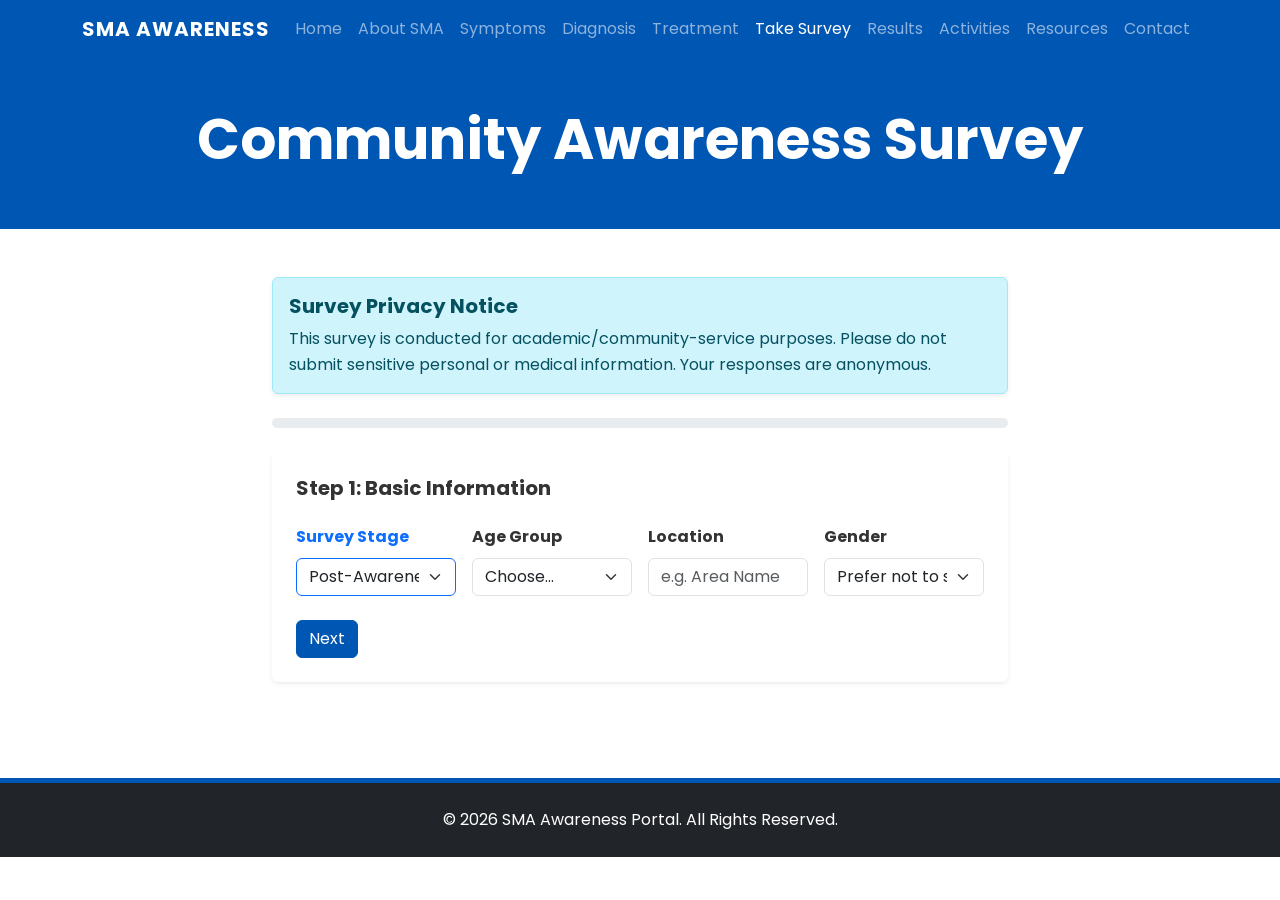
<file: src/main/resources/static/survey.html>
<!DOCTYPE html>
<html lang="en">
<head>
    <meta charset="UTF-8">
    <meta name="viewport" content="width=device-width, initial-scale=1.0">
    <title>SMA Awareness Survey - SMA Awareness</title>
    <link href="https://cdn.jsdelivr.net/npm/bootstrap@5.3.0/dist/css/bootstrap.min.css" rel="stylesheet">
    <link rel="stylesheet" href="css/style.css">
    <link rel="stylesheet" href="css/responsive.css">
    <link rel="stylesheet" href="css/animations.css">
    <link href="https://fonts.googleapis.com/css2?family=Poppins:wght@300;400;600;700&display=swap" rel="stylesheet">
</head>
<body>
    <!-- Navigation Bar -->
    <nav class="navbar navbar-expand-lg navbar-dark bg-primary sticky-top">
        <div class="container">
            <a class="navbar-brand fw-bold text-uppercase" href="index.html">SMA Awareness</a>
            <button class="navbar-toggler" type="button" data-bs-toggle="collapse" data-bs-target="#navbarNav">
                <span class="navbar-toggler-icon"></span>
            </button>
            <div class="collapse navbar-collapse" id="navbarNav">
                <ul class="navbar-nav ms-auto">
                    <li class="nav-item"><a class="nav-link" href="index.html">Home</a></li>
                    <li class="nav-item"><a class="nav-link" href="about.html">About SMA</a></li>
                    <li class="nav-item"><a class="nav-link" href="symptoms.html">Symptoms</a></li>
                    <li class="nav-item"><a class="nav-link" href="diagnosis.html">Diagnosis</a></li>
                    <li class="nav-item"><a class="nav-link" href="treatment.html">Treatment</a></li>
                    <li class="nav-item"><a class="nav-link active" href="survey.html">Take Survey</a></li>
                    <li class="nav-item"><a class="nav-link" href="results.html">Results</a></li>
                    <li class="nav-item"><a class="nav-link" href="activities.html">Activities</a></li>
                    <li class="nav-item"><a class="nav-link" href="resources.html">Resources</a></li>
                    <li class="nav-item"><a class="nav-link" href="contact.html">Contact</a></li>
                </ul>
            </div>
        </div>
    </nav>

    <header class="bg-primary text-white py-5">
        <div class="container text-center">
            <h1 class="display-4 fw-bold">Community Awareness Survey</h1>
        </div>
    </header>

    <main class="container py-5">
        <div class="row justify-content-center">
            <div class="col-lg-8">
                <div class="alert alert-info shadow-sm mb-4">
                    <h5 class="fw-bold"><i class="bi bi-info-circle-fill"></i> Survey Privacy Notice</h5>
                    <p class="mb-0">This survey is conducted for academic/community-service purposes. Please do not submit sensitive personal or medical information. Your responses are anonymous.</p>
                </div>

                <div class="progress mb-4" style="height: 10px;">
                    <div id="surveyProgress" class="progress-bar" role="progressbar" style="width: 0%;"></div>
                </div>

                <form id="smaSurvey" class="bg-white p-4 rounded shadow-sm">
                    <div id="surveySteps">
                        <!-- Step 0: Demographics -->
                        <div class="survey-step" data-step="0">
                            <h5 class="fw-bold mb-4">Step 1: Basic Information</h5>
                            <div class="row g-3">
                                <div class="col-md-3">
                                    <label class="form-label fw-bold text-primary">Survey Stage</label>
                                    <select class="form-select border-primary" name="surveyStage" required>
                                        <option value="PRE">Pre-Awareness (Before Activity)</option>
                                        <option value="POST" selected>Post-Awareness (After Activity)</option>
                                    </select>
                                </div>
                                <div class="col-md-3">
                                    <label class="form-label fw-bold">Age Group</label>
                                    <select class="form-select" name="ageGroup" required>
                                        <option value="" selected disabled>Choose...</option>
                                        <option value="under-18">Under 18</option>
                                        <option value="18-25">18-25</option>
                                        <option value="26-40">26-40</option>
                                        <option value="41-60">41-60</option>
                                        <option value="60-plus">60+</option>
                                    </select>
                                </div>
                                <div class="col-md-3">
                                    <label class="form-label fw-bold">Location</label>
                                    <input type="text" class="form-control" name="location" placeholder="e.g. Area Name" required>
                                </div>
                                <div class="col-md-3">
                                    <label class="form-label fw-bold">Gender</label>
                                    <select class="form-select" name="gender">
                                        <option value="not-specified">Prefer not to say</option>
                                        <option value="male">Male</option>
                                        <option value="female">Female</option>
                                    </select>
                                </div>
                            </div>
                        </div>
                    </div>

                    <div class="mt-4 d-flex justify-content-between">
                        <button type="button" id="prevBtn" class="btn btn-secondary d-none">Previous</button>
                        <button type="button" id="nextBtn" class="btn btn-primary">Next</button>
                        <button type="submit" id="submitBtn" class="btn btn-success d-none">Submit Survey</button>
                    </div>
                </form>

                <div id="scoreResult" class="d-none text-center p-5 bg-white rounded shadow-sm mt-4">
                    <h2 class="fw-bold text-primary">Your Awareness Score</h2>
                    <div class="display-1 fw-bold mb-3" id="finalScore">0/15</div>
                    <h3 id="scoreLevel" class="fw-bold">Level: Low</h3>
                    <p class="lead mt-3">Thank you for participating! Check out our <a href="results.html">Community Results</a>.</p>
                    <div class="mt-4">
                        <button class="btn btn-outline-primary btn-sm" onclick="shareScore()">
                            <i class="bi bi-share"></i> Share My Score
                        </button>
                    </div>
                </div>

                <div id="thankYouMessage" class="d-none text-center p-5 bg-white rounded shadow-sm mt-4">
                    <h2 class="text-success fw-bold">Thank You!</h2>
                    <p class="lead">Your response has been submitted successfully. Together we can spread awareness about SMA.</p>
                    <a href="results.html" class="btn btn-outline-primary">View Results</a>
                </div>
            </div>
        </div>
    </main>

    <footer class="bg-dark text-white py-4 mt-5">
        <div class="container text-center">
            <p class="mb-0">&copy; 2026 SMA Awareness Portal. All Rights Reserved.</p>
        </div>
    </footer>

    <script src="https://cdn.jsdelivr.net/npm/bootstrap@5.3.0/dist/js/bootstrap.bundle.min.js"></script>
    <script src="js/config.js"></script>
    <script src="js/survey.js"></script>
</body>
</html>
</file>
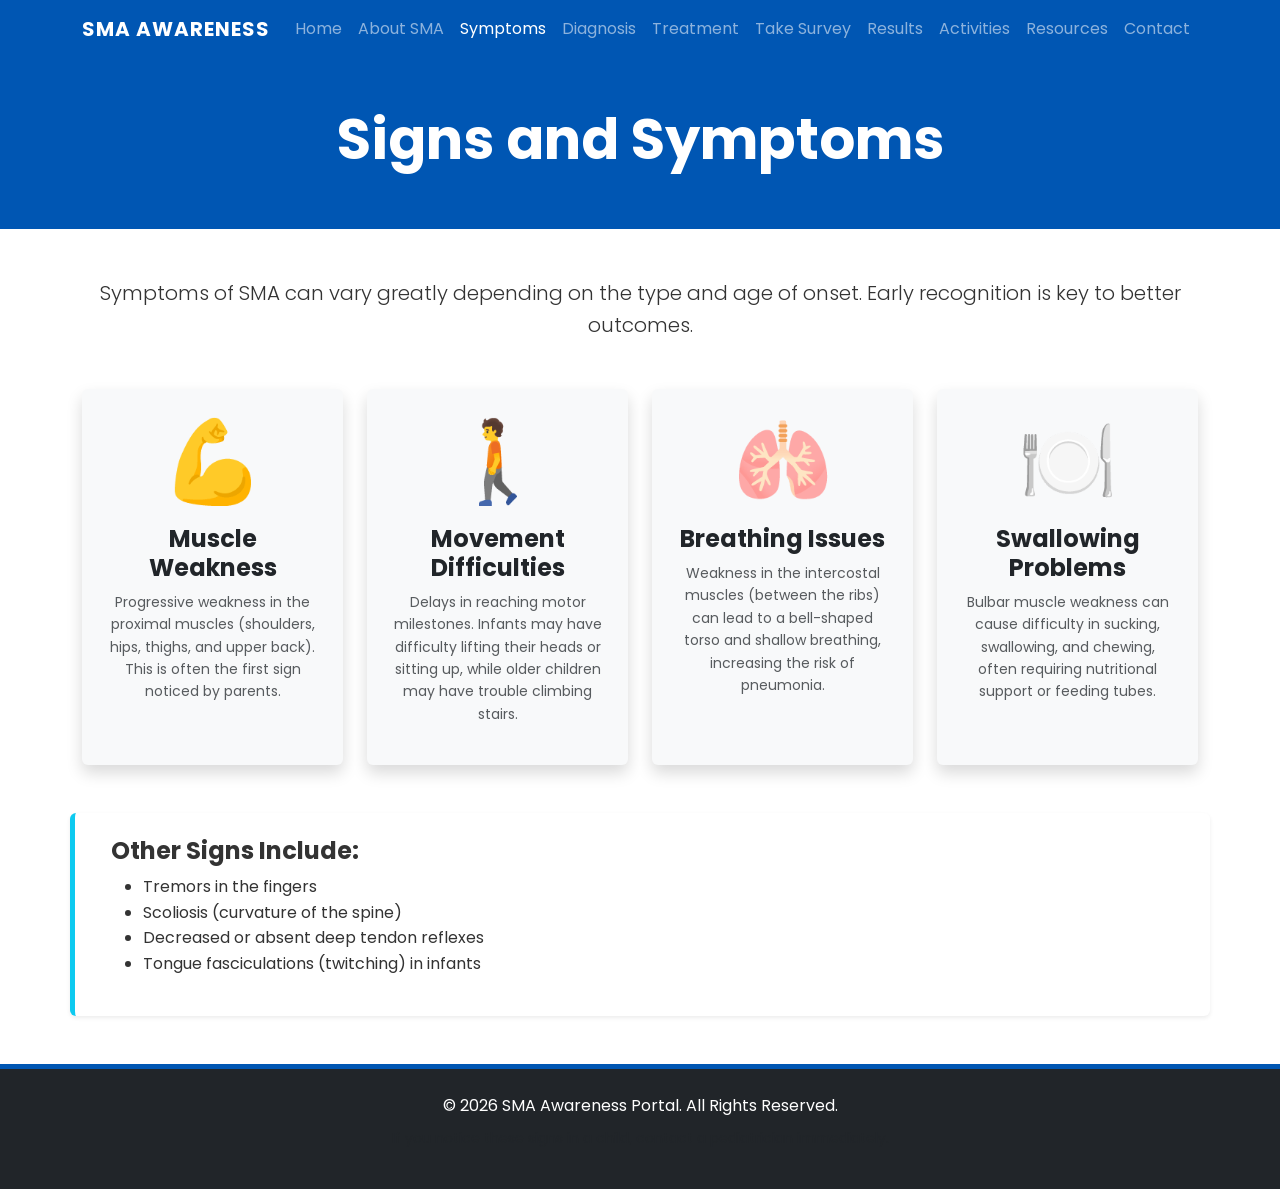
<file: src/main/resources/static/symptoms.html>
<!DOCTYPE html>
<html lang="en">
<head>
    <meta charset="UTF-8">
    <meta name="viewport" content="width=device-width, initial-scale=1.0">
    <title>Symptoms of SMA - SMA Awareness</title>
    <link href="https://cdn.jsdelivr.net/npm/bootstrap@5.3.0/dist/css/bootstrap.min.css" rel="stylesheet">
    <link rel="stylesheet" href="css/style.css">
    <link rel="stylesheet" href="css/responsive.css">
    <link rel="stylesheet" href="css/animations.css">
    <link href="https://fonts.googleapis.com/css2?family=Poppins:wght@300;400;600;700&display=swap" rel="stylesheet">
</head>
<body>
    <!-- Navigation Bar -->
    <nav class="navbar navbar-expand-lg navbar-dark bg-primary sticky-top">
        <div class="container">
            <a class="navbar-brand fw-bold text-uppercase" href="index.html">SMA Awareness</a>
            <button class="navbar-toggler" type="button" data-bs-toggle="collapse" data-bs-target="#navbarNav">
                <span class="navbar-toggler-icon"></span>
            </button>
            <div class="collapse navbar-collapse" id="navbarNav">
                <ul class="navbar-nav ms-auto">
                    <li class="nav-item"><a class="nav-link" href="index.html">Home</a></li>
                    <li class="nav-item"><a class="nav-link" href="about.html">About SMA</a></li>
                    <li class="nav-item"><a class="nav-link active" href="symptoms.html">Symptoms</a></li>
                    <li class="nav-item"><a class="nav-link" href="diagnosis.html">Diagnosis</a></li>
                    <li class="nav-item"><a class="nav-link" href="treatment.html">Treatment</a></li>
                    <li class="nav-item"><a class="nav-link" href="survey.html">Take Survey</a></li>
                    <li class="nav-item"><a class="nav-link" href="results.html">Results</a></li>
                    <li class="nav-item"><a class="nav-link" href="activities.html">Activities</a></li>
                    <li class="nav-item"><a class="nav-link" href="resources.html">Resources</a></li>
                    <li class="nav-item"><a class="nav-link" href="contact.html">Contact</a></li>
                </ul>
            </div>
        </div>
    </nav>

    <header class="bg-primary text-white py-5">
        <div class="container text-center">
            <h1 class="display-4 fw-bold">Signs and Symptoms</h1>
        </div>
    </header>

    <main class="container py-5">
        <p class="lead text-center mb-5">Symptoms of SMA can vary greatly depending on the type and age of onset. Early recognition is key to better outcomes.</p>

        <div class="row g-4 mb-5 animate-up">
            <div class="col-md-6 col-lg-3">
                <div class="card h-100 border-0 shadow text-center p-4 bg-light">
                    <div class="display-1 text-primary mb-3">💪</div>
                    <h3 class="h4 fw-bold">Muscle Weakness</h3>
                    <p class="text-muted small">Progressive weakness in the proximal muscles (shoulders, hips, thighs, and upper back). This is often the first sign noticed by parents.</p>
                </div>
            </div>
            <div class="col-md-6 col-lg-3">
                <div class="card h-100 border-0 shadow text-center p-4 bg-light">
                    <div class="display-1 text-primary mb-3">🚶</div>
                    <h3 class="h4 fw-bold">Movement Difficulties</h3>
                    <p class="text-muted small">Delays in reaching motor milestones. Infants may have difficulty lifting their heads or sitting up, while older children may have trouble climbing stairs.</p>
                </div>
            </div>
            <div class="col-md-6 col-lg-3">
                <div class="card h-100 border-0 shadow text-center p-4 bg-light">
                    <div class="display-1 text-primary mb-3">🫁</div>
                    <h3 class="h4 fw-bold">Breathing Issues</h3>
                    <p class="text-muted small">Weakness in the intercostal muscles (between the ribs) can lead to a bell-shaped torso and shallow breathing, increasing the risk of pneumonia.</p>
                </div>
            </div>
            <div class="col-md-6 col-lg-3">
                <div class="card h-100 border-0 shadow text-center p-4 bg-light">
                    <div class="display-1 text-primary mb-3">🍽️</div>
                    <h3 class="h4 fw-bold">Swallowing Problems</h3>
                    <p class="text-muted small">Bulbar muscle weakness can cause difficulty in sucking, swallowing, and chewing, often requiring nutritional support or feeding tubes.</p>
                </div>
            </div>
        </div>

        <div class="row mt-5 bg-white p-4 rounded shadow-sm border-start border-5 border-info">
            <div class="col-12">
                <h4 class="fw-bold">Other Signs Include:</h4>
                <ul>
                    <li>Tremors in the fingers</li>
                    <li>Scoliosis (curvature of the spine)</li>
                    <li>Decreased or absent deep tendon reflexes</li>
                    <li>Tongue fasciculations (twitching) in infants</li>
                </ul>
            </div>
        </div>
    </main>

    <footer class="bg-dark text-white py-4">
        <div class="container text-center">
            <p class="mb-2">&copy; 2026 SMA Awareness Portal. All Rights Reserved.</p>
            <p class="small text-muted">If you notice these signs in a child, contact a pediatrician immediately.</p>
        </div>
    </footer>

    <script src="https://cdn.jsdelivr.net/npm/bootstrap@5.3.0/dist/js/bootstrap.bundle.min.js"></script>
</body>
</html>
</file>
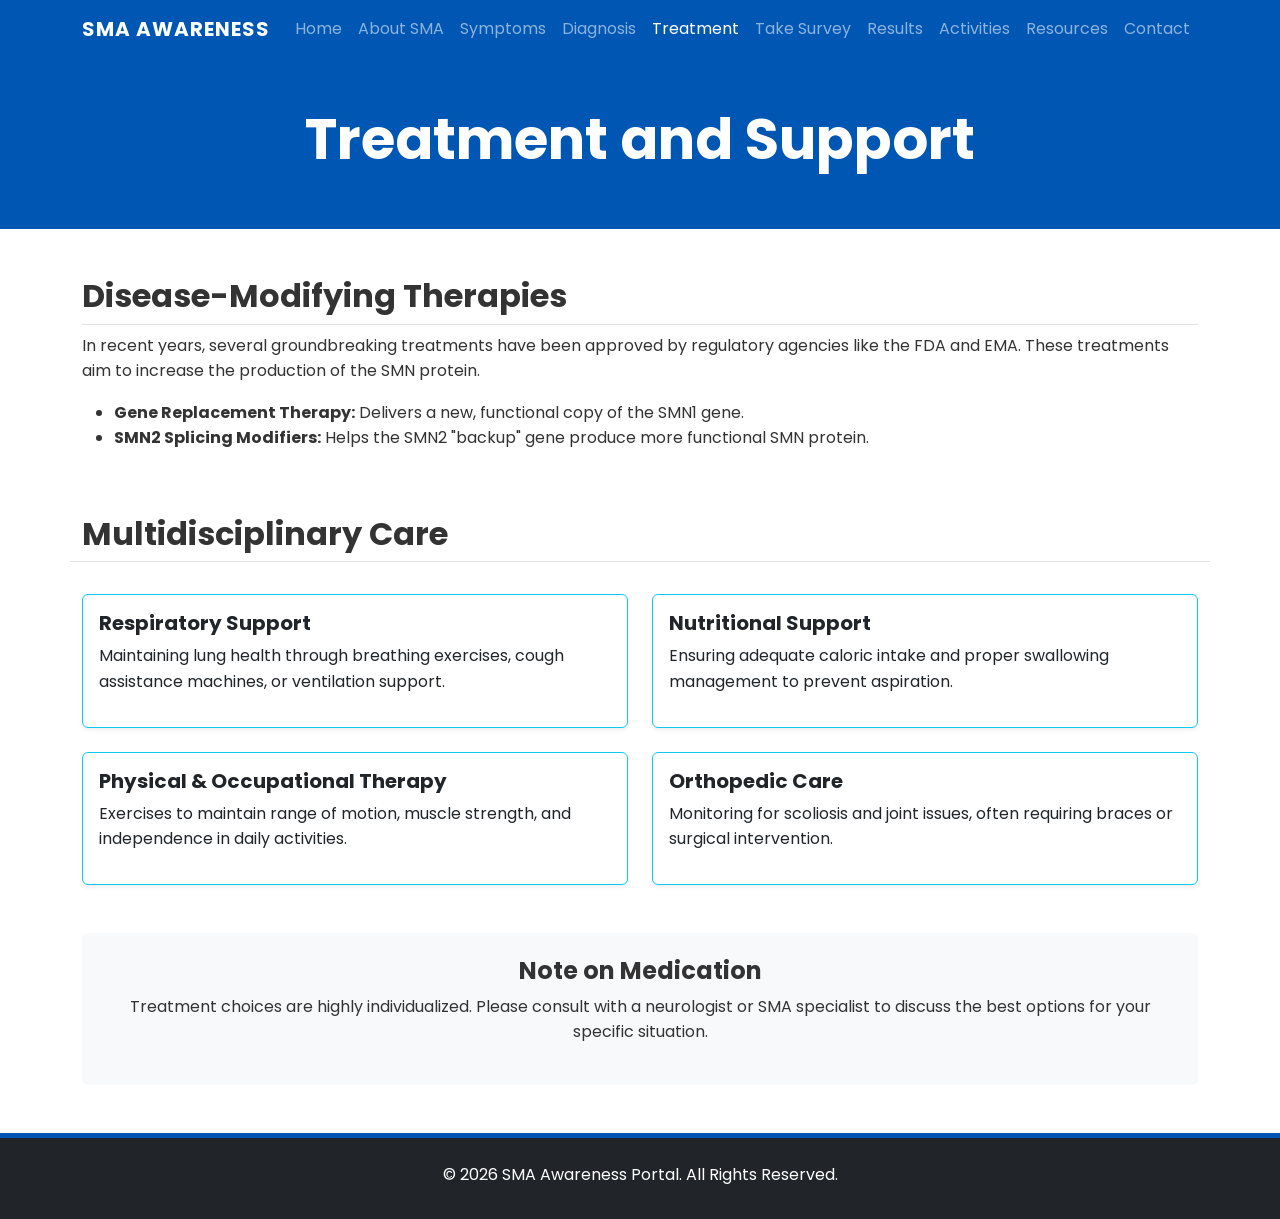
<file: src/main/resources/static/treatment.html>
<!DOCTYPE html>
<html lang="en">
<head>
    <meta charset="UTF-8">
    <meta name="viewport" content="width=device-width, initial-scale=1.0">
    <title>Treatment and Support - SMA Awareness</title>
    <link href="https://cdn.jsdelivr.net/npm/bootstrap@5.3.0/dist/css/bootstrap.min.css" rel="stylesheet">
    <link rel="stylesheet" href="css/style.css">
    <link rel="stylesheet" href="css/responsive.css">
    <link rel="stylesheet" href="css/animations.css">
    <link href="https://fonts.googleapis.com/css2?family=Poppins:wght@300;400;600;700&display=swap" rel="stylesheet">
</head>
<body>
    <!-- Navigation Bar -->
    <nav class="navbar navbar-expand-lg navbar-dark bg-primary sticky-top">
        <div class="container">
            <a class="navbar-brand fw-bold text-uppercase" href="index.html">SMA Awareness</a>
            <button class="navbar-toggler" type="button" data-bs-toggle="collapse" data-bs-target="#navbarNav">
                <span class="navbar-toggler-icon"></span>
            </button>
            <div class="collapse navbar-collapse" id="navbarNav">
                <ul class="navbar-nav ms-auto">
                    <li class="nav-item"><a class="nav-link" href="index.html">Home</a></li>
                    <li class="nav-item"><a class="nav-link" href="about.html">About SMA</a></li>
                    <li class="nav-item"><a class="nav-link" href="symptoms.html">Symptoms</a></li>
                    <li class="nav-item"><a class="nav-link" href="diagnosis.html">Diagnosis</a></li>
                    <li class="nav-item"><a class="nav-link active" href="treatment.html">Treatment</a></li>
                    <li class="nav-item"><a class="nav-link" href="survey.html">Take Survey</a></li>
                    <li class="nav-item"><a class="nav-link" href="results.html">Results</a></li>
                    <li class="nav-item"><a class="nav-link" href="activities.html">Activities</a></li>
                    <li class="nav-item"><a class="nav-link" href="resources.html">Resources</a></li>
                    <li class="nav-item"><a class="nav-link" href="contact.html">Contact</a></li>
                </ul>
            </div>
        </div>
    </nav>

    <header class="bg-primary text-white py-5">
        <div class="container text-center">
            <h1 class="display-4 fw-bold">Treatment and Support</h1>
        </div>
    </header>

    <main class="container py-5">
        <div class="row mb-5">
            <div class="col-12">
                <h2 class="fw-bold border-bottom pb-2">Disease-Modifying Therapies</h2>
                <p>In recent years, several groundbreaking treatments have been approved by regulatory agencies like the FDA and EMA. These treatments aim to increase the production of the SMN protein.</p>
                <ul>
                    <li><strong>Gene Replacement Therapy:</strong> Delivers a new, functional copy of the SMN1 gene.</li>
                    <li><strong>SMN2 Splicing Modifiers:</strong> Helps the SMN2 "backup" gene produce more functional SMN protein.</li>
                </ul>
            </div>
        </div>

        <div class="row g-4 mb-5">
            <h2 class="fw-bold border-bottom pb-2">Multidisciplinary Care</h2>
            <div class="col-md-6">
                <div class="card h-100 p-3 shadow-sm border-info">
                    <h5 class="fw-bold">Respiratory Support</h5>
                    <p>Maintaining lung health through breathing exercises, cough assistance machines, or ventilation support.</p>
                </div>
            </div>
            <div class="col-md-6">
                <div class="card h-100 p-3 shadow-sm border-info">
                    <h5 class="fw-bold">Nutritional Support</h5>
                    <p>Ensuring adequate caloric intake and proper swallowing management to prevent aspiration.</p>
                </div>
            </div>
            <div class="col-md-6">
                <div class="card h-100 p-3 shadow-sm border-info">
                    <h5 class="fw-bold">Physical & Occupational Therapy</h5>
                    <p>Exercises to maintain range of motion, muscle strength, and independence in daily activities.</p>
                </div>
            </div>
            <div class="col-md-6">
                <div class="card h-100 p-3 shadow-sm border-info">
                    <h5 class="fw-bold">Orthopedic Care</h5>
                    <p>Monitoring for scoliosis and joint issues, often requiring braces or surgical intervention.</p>
                </div>
            </div>
        </div>

        <div class="bg-light p-4 rounded text-center">
            <h4 class="fw-bold">Note on Medication</h4>
            <p>Treatment choices are highly individualized. Please consult with a neurologist or SMA specialist to discuss the best options for your specific situation.</p>
        </div>
    </main>

    <footer class="bg-dark text-white py-4">
        <div class="container text-center">
            <p class="mb-2">&copy; 2026 SMA Awareness Portal. All Rights Reserved.</p>
        </div>
    </footer>

    <script src="https://cdn.jsdelivr.net/npm/bootstrap@5.3.0/dist/js/bootstrap.bundle.min.js"></script>
</body>
</html>
</file>
<file: src/main/resources/static/css/style.css>
/* Custom Styles for SMA Awareness Portal */

body {
    font-family: 'Poppins', sans-serif;
    color: #333;
    line-height: 1.6;
}

.hero-section {
    background: linear-gradient(rgba(0, 123, 255, 0.8), rgba(0, 123, 255, 0.8)), url('../images/awareness-banner.jpg') no-repeat center center/cover;
    height: 80vh;
    min-height: 500px;
}

.navbar-brand {
    letter-spacing: 1px;
}

.bg-primary {
    background-color: #0056b3 !important;
}

.btn-primary {
    background-color: #0056b3;
    border-color: #0056b3;
}

.btn-primary:hover {
    background-color: #004494;
    border-color: #004494;
}

.card {
    transition: transform 0.3s ease;
}

.card:hover {
    transform: translateY(-10px);
}

footer {
    border-top: 5px solid #0056b3;
}

/* Responsive adjustments */
@media (max-width: 768px) {
    .hero-section {
        height: auto;
        padding: 100px 0;
    }

    .display-3 {
        font-size: 2.5rem;
    }
}

/* Accessibility Controls Widget */
.accessibility-widget {
    position: fixed;
    bottom: 20px;
    right: 20px;
    z-index: 1000;
    background: white;
    border-radius: 50px;
    padding: 10px;
    box-shadow: 0 4px 15px rgba(0,0,0,0.2);
}

.accessibility-widget .btn {
    width: 40px;
    height: 40px;
    border-radius: 50%;
    margin: 0 5px;
    padding: 0;
    display: inline-flex;
    align-items: center;
    justify-content: center;
    font-weight: bold;
}

body.high-contrast {
    background-color: #000 !important;
    color: #fff !important;
}

body.high-contrast .card,
body.high-contrast section,
body.high-contrast .bg-light {
    background-color: #111 !important;
    color: #fff !important;
    border: 1px solid #fff !important;
}

body.high-contrast .btn-primary {
    background-color: #ff0 !important;
    color: #000 !important;
    border: none !important;
}

/* Chatbot Widget */
#chat-widget {
    position: fixed;
    bottom: 80px;
    right: 20px;
    width: 300px;
    z-index: 1000;
    display: none;
}

.chat-header {
    background: #0056b3;
    color: white;
    padding: 10px;
    border-radius: 10px 10px 0 0;
}

.chat-body {
    background: white;
    height: 300px;
    overflow-y: auto;
    border: 1px solid #ddd;
    padding: 10px;
}

.chat-footer {
    background: #f8f9fa;
    padding: 10px;
    border: 1px solid #ddd;
    border-top: none;
    border-radius: 0 0 10px 10px;
}

#chat-toggle {
    position: fixed;
    bottom: 20px;
    right: 90px;
    z-index: 1000;
    width: 50px;
    height: 50px;
    border-radius: 50%;
}

.msg-bot { background: #e9ecef; padding: 5px 10px; border-radius: 10px; margin-bottom: 5px; font-size: 0.9rem; }
.msg-user { background: #007bff; color: white; padding: 5px 10px; border-radius: 10px; margin-bottom: 5px; font-size: 0.9rem; text-align: right; }
</file>
<file: src/main/resources/static/css/responsive.css>
/* Responsive Styles for SMA Awareness Portal */

@media (max-width: 992px) {
    .navbar-nav {
        padding: 1rem 0;
    }
    .nav-link {
        padding: 0.5rem 0 !important;
    }
}

@media (max-width: 768px) {
    .display-3 {
        font-size: 2.5rem;
    }
    .display-4 {
        font-size: 2rem;
    }
    .hero-section {
        padding: 60px 0;
    }
    .container {
        padding-left: 20px;
        padding-right: 20px;
    }
}

@media (max-width: 576px) {
    .hero-section h1 {
        font-size: 2rem;
    }
    .hero-section p {
        font-size: 1rem;
    }
    .btn-lg {
        width: 100%;
        margin-bottom: 0.5rem;
    }
}
</file>
<file: src/main/resources/static/css/animations.css>
/* Animations for SMA Awareness Portal */

@keyframes fadeInUp {
    from {
        opacity: 0;
        transform: translateY(30px);
    }
    to {
        opacity: 1;
        transform: translateY(0);
    }
}

@keyframes fadeIn {
    from { opacity: 0; }
    to { opacity: 1; }
}

.animate-up {
    animation: fadeInUp 0.8s ease-out forwards;
}

.animate-fade {
    animation: fadeIn 1.2s ease-in forwards;
}

.hero-section h1 {
    animation: fadeInUp 0.8s ease-out 0.2s both;
}

.hero-section p {
    animation: fadeInUp 0.8s ease-out 0.4s both;
}

.hero-section .btn {
    animation: fadeInUp 0.8s ease-out 0.6s both;
}

.card {
    transition: all 0.3s ease;
}

.card:hover {
    transform: scale(1.02);
    box-shadow: 0 10px 20px rgba(0,0,0,0.1) !important;
}
</file>
